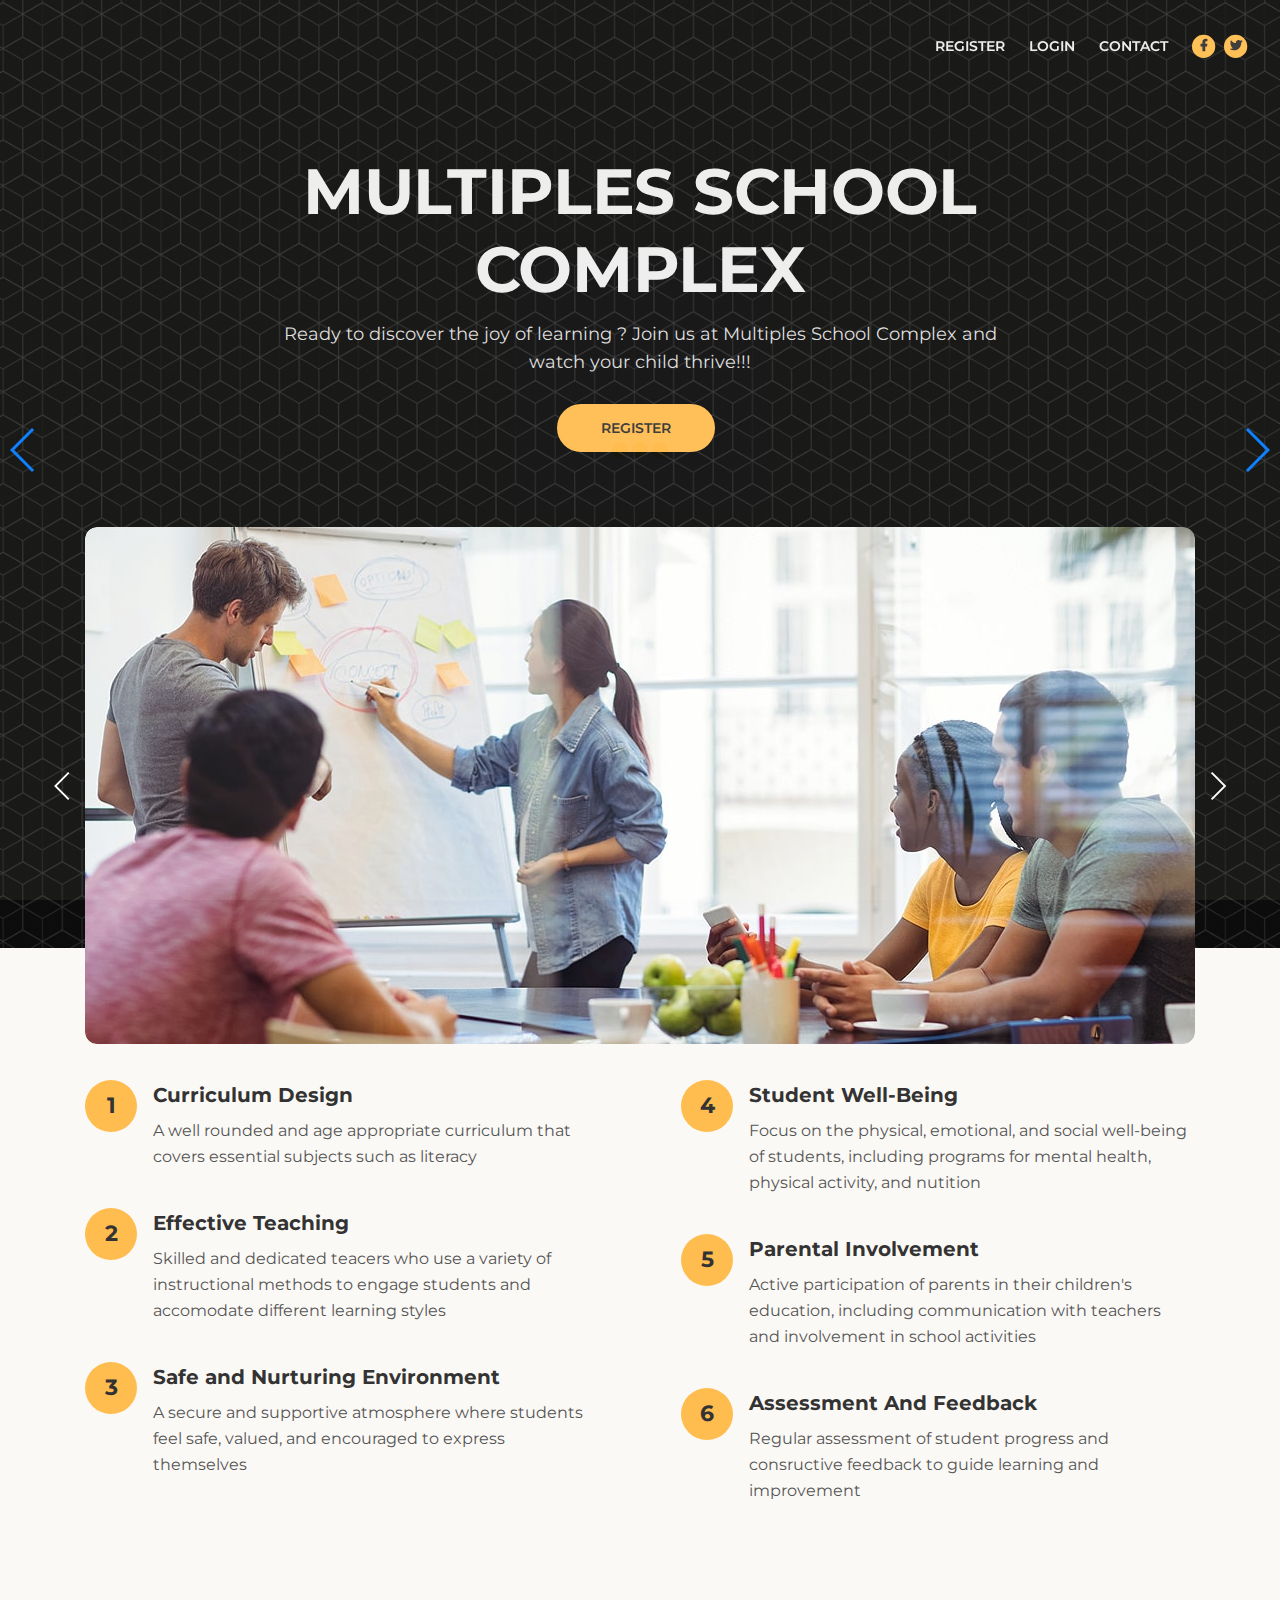
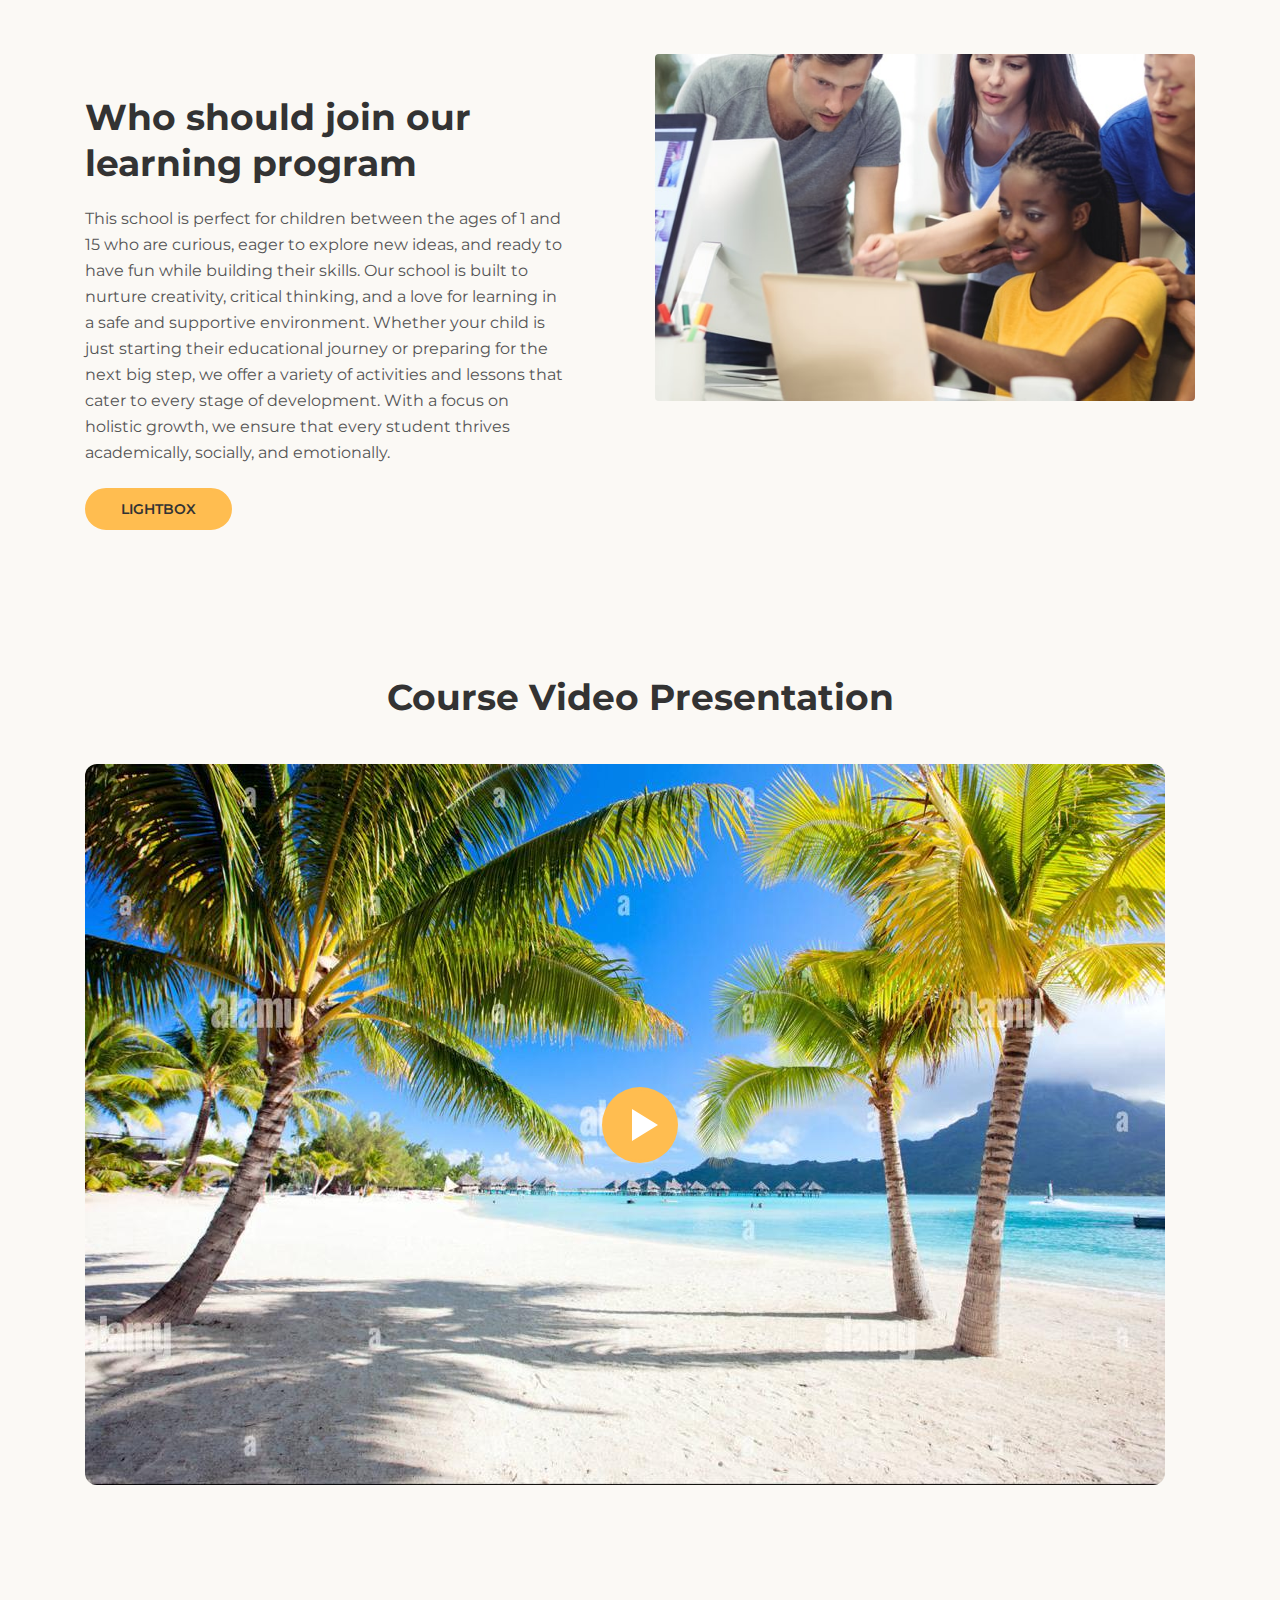
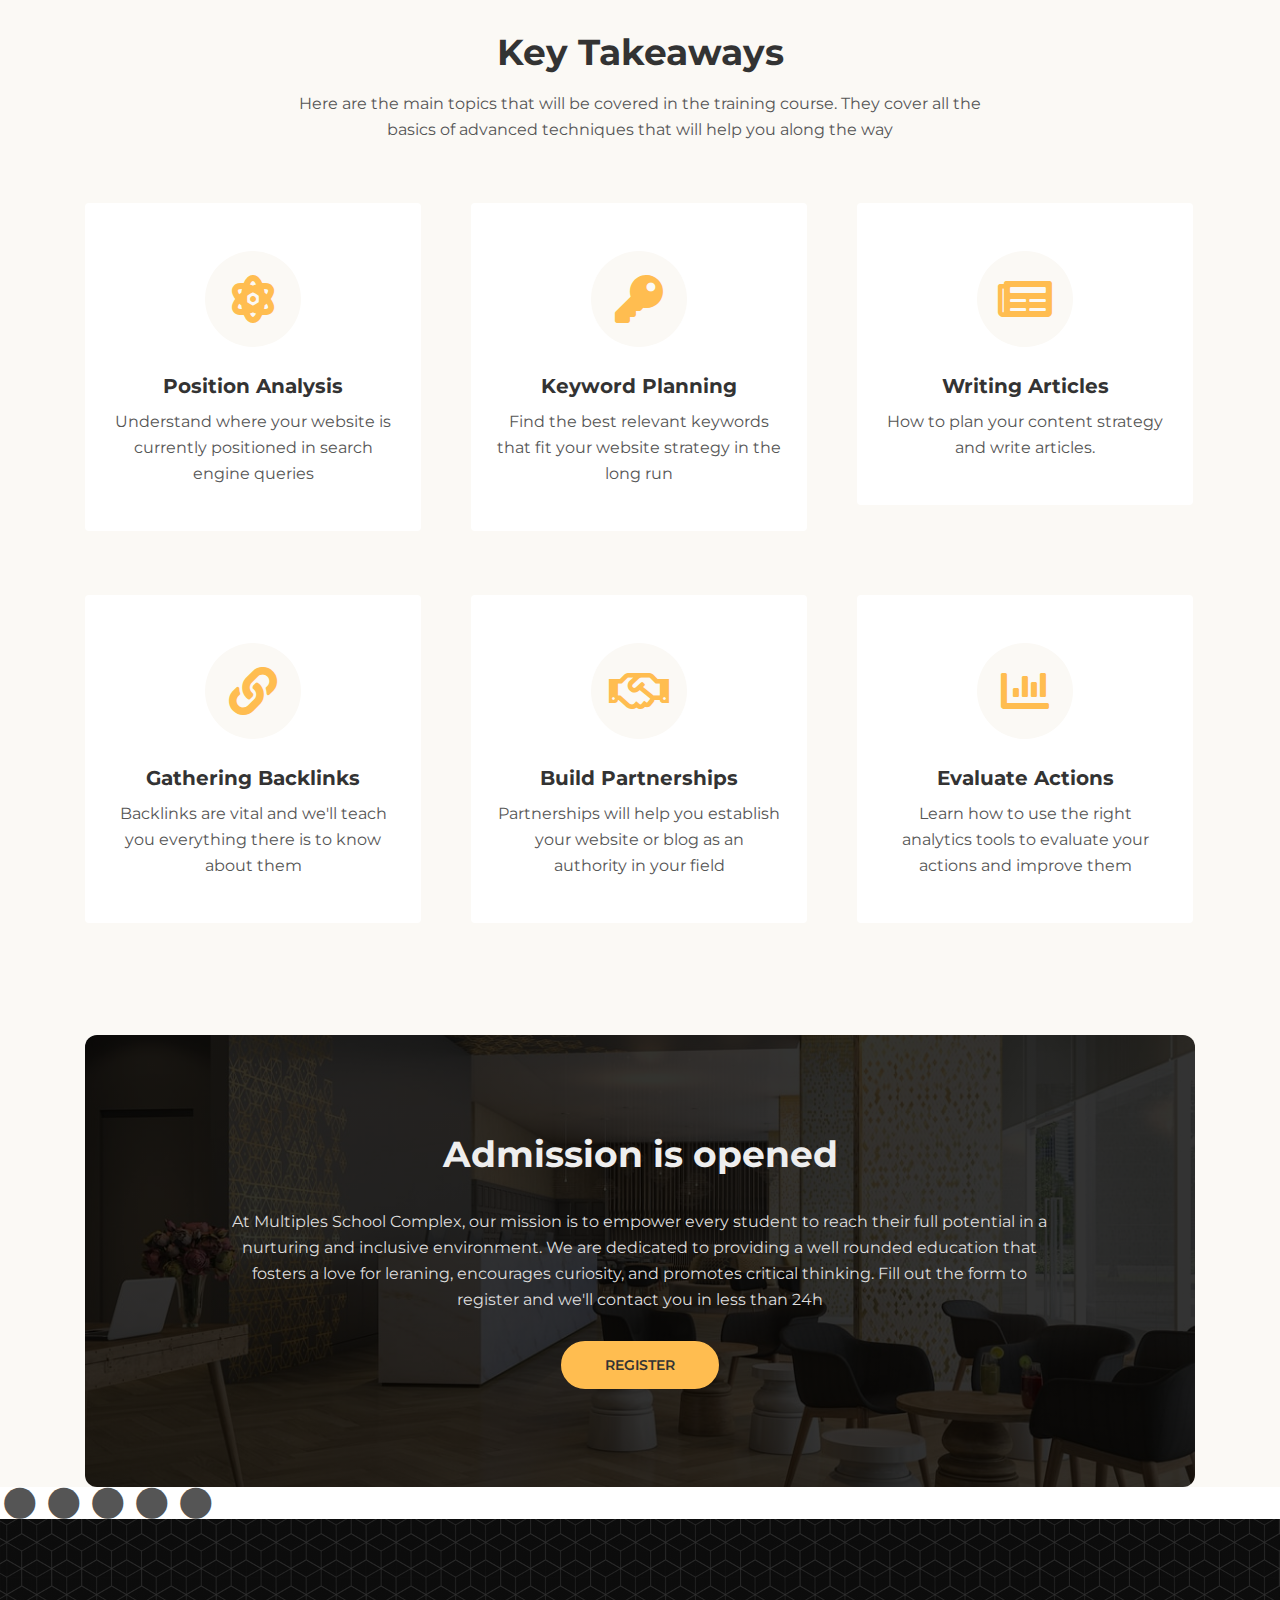
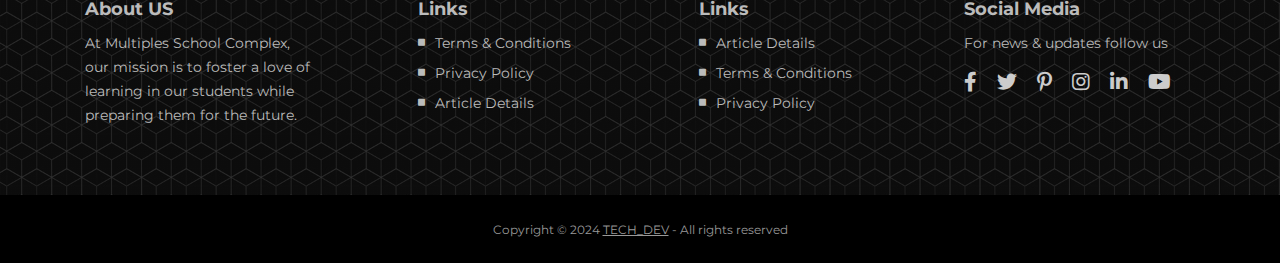
<file: index.html>
<!DOCTYPE html>
<html lang="en">
<head>
    <meta charset="utf-8">
    <meta name="viewport" content="width=device-width, initial-scale=1, shrink-to-fit=no">
    
    <!-- SEO Meta Tags -->
    <meta name="description" content="Landing page template built with HTML and Bootstrap 4 for presenting training courses, classes, workshops and for convincing visitors to register using the form.">
    <meta name="author" content="Inovatik">

    <!-- OG Meta Tags to improve the way the post looks when you share the page on LinkedIn, Facebook, Google+ -->
	<meta property="og:site_name" content="" /> <!-- website name -->
	<meta property="og:site" content="" /> <!-- website link -->
	<meta property="og:title" content=""/> <!-- title shown in the actual shared post -->
	<meta property="og:description" content="" /> <!-- description shown in the actual shared post -->
	<meta property="og:image" content="" /> <!-- image link, make sure it's jpg -->
	<meta property="og:url" content="" /> <!-- where do you want your post to link to -->
	<meta property="og:type" content="article" />

    <!-- Website Title -->
    <title>MULTIPLES - School Complex Landing Page Template.</title>
    
    <!-- Styles -->
    <link href="https://fonts.googleapis.com/css?family=Montserrat:400,400i,600,700,700i&display=swap" rel="stylesheet">
    <link href="css/bootstrap.css" rel="stylesheet">
    <link href="css/fontawesome-all.css" rel="stylesheet">
    <link href="css/swiper.css" rel="stylesheet">
	<link href="css/magnific-popup.css" rel="stylesheet">
	<link href="css/styles.css" rel="stylesheet">
	
	<!-- Favicon  -->
    <link rel="icon" href="images/down-arrow.png">
</head>
<body data-spy="scroll" data-target=".fixed-top">
    
    <!-- Preloader -->
	<div class="spinner-wrapper">
        <div class="spinner">
            <div class="bounce1"></div>
            <div class="bounce2"></div>
            <div class="bounce3"></div>
        </div>
    </div>
    <!-- end of preloader -->
    

    <!-- Navigation -->
    <nav class="navbar navbar-expand-lg navbar-dark navbar-custom fixed-top">

        <!-- Text Logo - Use this if you don't have a graphic logo -->
        <!-- <a class="navbar-brand logo-text page-scroll" href="index.html">Corso</a> -->

        <!-- Image Logo 
        <a class="navbar-brand logo-image" href="index.html"><img src="images/logo.svg" alt="alternative"></a> 
        -->
        <!-- Mobile Menu Toggle Button -->
        <button class="navbar-toggler" type="button" data-toggle="collapse" data-target="#navbarsExampleDefault" aria-controls="navbarsExampleDefault" aria-expanded="false" aria-label="Toggle navigation">
            <span class="navbar-toggler-awesome fas fa-bars"></span>
            <span class="navbar-toggler-awesome fas fa-times"></span>
        </button>
        <!-- end of mobile menu toggle button -->

        <div class="collapse navbar-collapse" id="navbarsExampleDefault">
            <ul class="navbar-nav ml-auto">
                <li class="nav-item">
                    <a class="nav-link page-scroll" href="registrations.html">REGISTER <span class="sr-only">(current)</span></a>
                </li>
                <li class="nav-item">
                    <a class="nav-link page-scroll" href="Login.html">LOGIN</a>
                </li>

                <li class="nav-item">
                    <a class="nav-link page-scroll" href="index.html">CONTACT</a>
                </li>
            </ul>
            <span class="nav-item social-icons">
                <span class="fa-stack">
                    <a href="#your-link">
                        <i class="fas fa-circle fa-stack-2x"></i>
                        <i class="fab fa-facebook-f fa-stack-1x"></i>
                    </a>
                </span>
                <span class="fa-stack">
                    <a href="#your-link">
                        <i class="fas fa-circle fa-stack-2x"></i>
                        <i class="fab fa-twitter fa-stack-1x"></i>
                    </a>
                </span>
            </span>
        </div>
    </nav> <!-- end of navbar -->
    <!-- end of navigation -->


    <!-- Header -->
    <header id="header" class="header">
        <div class="container">
            <div class="row">
                <div class="col-lg-12">
                    <div class="text-container">
                        <div class="countdown">
                            <span id=""></span>
                        </div>
                        <h1> MULTIPLES SCHOOL COMPLEX</h1>
                        <p class="p-large">Ready to discover the joy of learning ? Join us at Multiples School Complex and watch your child thrive!!! </p>
                        <a class="btn-solid-lg page-scroll" href="regists.html">REGISTER</a>
                    </div> <!-- end of text-container -->
                </div> <!-- end of col -->
            </div> <!-- end of row -->
        </div> <!-- end of container -->
        
        <!-- Image Slider -->
        <div class="outer-container">
            <div class="slider-container">
                <div class="swiper-container image-slider-1">
                    <div class="swiper-wrapper">
                        
                        <!-- Slide -->
                        <div class="swiper-slide" >
                            <img class="img-fluid" src="images/details-slide-1.jpg" alt="alternative">
                        </div>
                        <!-- end of slide -->

                        <!-- Slide -->
                        <div class="swiper-slide">
                            <img class="img-fluid" src="images/details-slide-2.jpg" alt="alternative">
                        </div>
                        <!-- end of slide -->

                        <!-- Slide -->
                        <div class="swiper-slide">
                            <img class="img-fluid" src="images/details-slide-3.jpg" alt="alternative">
                        </div>
                        <!-- end of slide -->

                    </div> <!-- end of swiper-wrapper -->
                    
                    <!-- Add Arrows -->
                    <div class="swiper-button-next"></div>
                    <div class="swiper-button-prev"></div>
                    <!-- end of add arrows -->
                    
                </div> <!-- end of swiper-container -->
            </div> <!-- end of slider-container -->
        </div> <!-- end of outer-container -->
        <!-- end of image slider -->

    </header> <!-- end of header -->
    <!-- end of header -->



    <!-- Image Slider -->
    <div class="outer-container">
        <div class="slider-container">
            <div class="swiper-container image-slider-1">
                <div class="swiper-wrapper">
                    
                    <!-- Slide -->
                    <div class="swiper-slide" >
                        </div>
                    <!-- end of slide -->


                    <!-- Image Slider -->
                    <div class="slider-container">
                        <div class="swiper-container image-slider-2">
                            <div class="swiper-wrapper">
                                <div class="swiper-slide">
                                         </div>
                            </div> <!-- end of swiper-wrapper -->
                        </div> <!-- end of swiper container -->
                    </div> <!-- end of slider-container -->
                    <!-- end of image slider -->

    
                </div> <!-- end of col -->
            </div> <!-- end of row -->
        </div> <!-- end of container -->
    </div> <!-- end of basic-1 -->
    <!-- end of instructor -->
<table><!-- Image Slider -->
    <div class="slider-container">
        <div class="swiper-container image-slider-2">
            <div class="swiper-wrapper">
                <div class="swiper-slide">
                         </div>
            </div> <!-- end of swiper-wrapper -->
        </div> <!-- end of swiper container -->
    </div> <!-- end of slider-container -->
    <!-- end of image slider --></table>

    <!-- Description -->
    <div id="description" class="basic-2">
        <div class="container">
            <div class="row">
                <div class="col-lg-12">
                    <h2></h2>
                </div> <!-- end of col -->
            </div> <!-- end of row -->
            <div class="row">
                <div class="col-lg-6">
                    <ul class="list-unstyled li-space-lg first">
                        <li class="media">
                            <i class="bullet">1</i>
                            <div class="media-body">
                                <h4>Curriculum Design</h4>
                                <p>A well rounded and age appropriate curriculum that covers essential subjects such as literacy</p>
                            </div>
                        </li>
                        <li class="media">
                            <i class="bullet">2</i>
                            <div class="media-body">
                                <h4>Effective Teaching</h4>
                                <p>Skilled and dedicated teacers who use a variety of instructional methods to engage students and accomodate different learning styles</p>
                            </div>
                        </li>
                        <li class="media">
                            <i class="bullet">3</i>
                            <div class="media-body">
                                <h4>Safe and Nurturing Environment  </h4>
                                <p>A secure and supportive atmosphere where students feel safe, valued, and encouraged to express themselves</p>
                            </div>
                        </li>
                    </ul>
                </div> <!-- end of col -->
                <div class="col-lg-6">
                    <ul class="list-unstyled li-space-lg second">
                        <li class="media">
                            <i class="bullet">4</i>
                            <div class="media-body">
                                <h4>Student Well-Being</h4>
                                <p>Focus on the physical, emotional, and social well-being of students, including programs for mental health, physical activity, and nutition</p>
                            </div>
                        </li>
                        <li class="media">
                            <i class="bullet">5</i>
                            <div class="media-body">
                                <h4>Parental Involvement</h4>
                                <p>Active participation of parents in their children's education, including communication with teachers and involvement in school activities</p>
                            </div>
                        </li>
                        <li class="media">
                            <i class="bullet">6</i>
                            <div class="media-body">
                                <h4>Assessment And Feedback </h4>
                                <p>Regular assessment of student progress and consructive feedback to guide learning and improvement</p>
                            </div>
                        </li>
                    </ul>
                </div> <!-- end of col -->
            </div> <!-- end of row -->
        </div> <!-- end of container -->
    </div> <!-- end of basic-2 -->
    <!-- end of description -->


    <!-- Students -->
    <div class="basic-3">
        <div class="container">
            <div class="row">
                <div class="col-lg-6">
                    <div class="text-container">
                        <h2>Who should join our learning program</h2>
                        <p>This school is perfect for children between the ages of 1 and 15 who are curious, eager to explore new ideas, and ready to have fun while building their skills. Our school is built to nurture creativity, critical thinking, and a love for learning in a safe and supportive environment. Whether your child is just starting their educational journey or preparing for the next big step, we offer a variety of activities and lessons that cater to every stage of development. With a focus on holistic growth, we ensure that every student thrives academically, socially, and emotionally.</p>
                        <a class="btn-solid-reg popup-with-move-anim" href="#details-lightbox">LIGHTBOX</a>
                    </div> <!-- end of text-container -->
                </div> <!-- end of col -->
                <div class="col-lg-6">
                    <img class="img-fluid" src="images/students.jpg" alt="alternative">
                </div> <!-- end of col -->
            </div> <!-- end of row -->
        </div> <!-- end of container -->
    </div> <!-- end of basic-3 -->
    <!-- end of students -->


    <!-- Details Lightbox -->
	<div id="details-lightbox" class="lightbox-basic zoom-anim-dialog mfp-hide">
        <div class="container">
            <div class="row">
                <button title="Close (Esc)" type="button" class="mfp-close x-button">×</button>
                <div class="col-lg-8">
                    <div class="image-container">
                        <img class="img-fluid" src="images/details-lightbox.jpg" alt="alternative">
                    </div> <!-- end of image-container -->
                </div> <!-- end of col -->
                <div class="col-lg-4">
                    <h3>Training Course</h3>
                    <hr>
                    <h5>For everybody</h5>
                    <p>The training course is dedicates to anyone passionate about the web and in need of improving their current online presence.</p>
                    <ul class="list-unstyled li-space-lg">
                        <li class="media">
                            <i class="fas fa-square"></i><div class="media-body">Link building framework</div>
                        </li>
                        <li class="media">
                            <i class="fas fa-square"></i><div class="media-body">Know your current position</div>
                        </li>
                        <li class="media">
                            <i class="fas fa-square"></i><div class="media-body">Partnering with blogs</div>
                        </li>
                        <li class="media">
                            <i class="fas fa-square"></i><div class="media-body">Naming your images</div>
                        </li>
                        <li class="media">
                            <i class="fas fa-square"></i><div class="media-body">Creating good sitemaps</div>
                        </li>
                        <li class="media">
                            <i class="fas fa-square"></i><div class="media-body">Writing for humans</div>
                        </li>
                    </ul>
                    <a class="btn-solid-reg mfp-close page-scroll" href="registrationform-process.html">SIGN UP</a> <a class="btn-outline-reg mfp-close as-button" href="#screenshots">BACK</a>
                </div> <!-- end of col -->
            </div> <!-- end of row -->
        </div> <!-- end of container -->
    </div> <!-- end of lightbox-basic -->
    <!-- end of details lightbox -->


    <!-- Video -->
    <div class="basic-4">
        <div class="container">
            <div class="row">
                <div class="col-lg-12">
                    <h2>Course Video Presentation</h2>

                    <!-- Video Preview -->
                    <div class="image-container">
                        <div class="video-wrapper">
                            <a class="popup-youtube" href="https://www.youtube.com/watch?v=fLCjQJCekTs" data-effect="fadeIn">
                                <img class="img-fluid" src="images/video.jpg" alt="alternative">
                                <span class="video-play-button">
                                    <span></span>
                                </span>
                            </a>
                        </div> <!-- end of video-wrapper -->
                    </div> <!-- end of image-container -->
                    <!-- end of video preview -->

                </div> <!-- end of col -->
            </div> <!-- end of row -->
        </div> <!-- end of container -->
    </div> <!-- end of basic-4 -->
    <!-- end of video -->


    <!-- Takeaways -->
    <div class="cards">
        <div class="container">
            <div class="row">
                <div class="col-lg-12">
                    <h2>Key Takeaways</h2>
                    <p class="p-heading">Here are the main topics that will be covered in the training course. They cover all the basics of advanced techniques that will help you along the way</p>
                </div> <!-- end of col -->
            </div> <!-- end of row -->
            <div class="row">
                <div class="col-lg-12">

                    <!-- Card -->
                    <div class="card">
                        <div class="card-image">
                            <i class="fas fa-atom"></i>
                        </div>
                        <div class="card-body">
                            <h4 class="card-title">Position Analysis</h4>
                            <p>Understand where your website is currently positioned in search engine queries</p>
                        </div>
                    </div>
                    <!-- end of card -->

                    <!-- Card -->
                    <div class="card">
                        <div class="card-image">
                            <i class="fas fa-key"></i>
                        </div>
                        <div class="card-body">
                            <h4 class="card-title">Keyword Planning</h4>
                            <p>Find the best relevant keywords that fit your website strategy in the long run</p>
                        </div>
                    </div>
                    <!-- end of card -->


                    <!-- Card -->
                    <div class="card">
                        <div class="card-image">
                            <i class="fas fa-newspaper"></i>
                        </div>
                        <div class="card-body">
                            <h4 class="card-title">Writing Articles</h4>
                            <p>How to plan your content strategy and write articles.</p>
                        </div>
                    </div>
                    <!-- end of card -->

                    <!-- Card -->
                    <div class="card">
                        <div class="card-image">
                            <i class="fas fa-link"></i>
                        </div>
                        <div class="card-body">
                            <h4 class="card-title">Gathering Backlinks</h4>
                            <p>Backlinks are vital  and we'll teach you everything there is to know about them</p>
                        </div>
                    </div>
                    <!-- end of card -->

                    <!-- Card -->
                    <div class="card">
                        <div class="card-image">
                            <i class="far fa-handshake"></i>
                        </div>
                        <div class="card-body">
                            <h4 class="card-title">Build Partnerships</h4>
                            <p>Partnerships will help you establish your website or blog as an authority in your field</p>
                        </div>
                    </div>
                    <!-- end of card -->


                    <!-- Card -->
                    <div class="card">
                        <div class="card-image">
                            <i class="fas fa-chart-bar"></i>
                        </div>
                        <div class="card-body">
                            <h4 class="card-title">Evaluate Actions</h4>
                            <p>Learn how to use the right analytics tools to evaluate your  actions and improve them</p>
                        </div>
                    </div>
                    <!-- end of card -->
                    
                </div> <!-- end of col -->
            </div> <!-- end of row -->
        </div> <!-- end of container -->
    </div> <!-- end of cards -->
    <!-- end of takeaways -->


                            
                            <!-- Add Arrows -->
                            <div class="swiper-button-next"></div>
                            <div class="swiper-button-prev"></div>
                            <!-- end of add arrows -->

                        </div> <!-- end of swiper-container -->
                    </div> <!-- end of slider-container -->
                    <!-- end of text slider -->

                </div> <!-- end of col -->
            </div> <!-- end of row -->
        </div> <!-- end of container -->
    </div> <!-- end of slider-2 -->
    <!-- end of testimonials -->


    <!-- Date -->
    <div id="date" class="basic-5">
        <div class="container">
            <div class="row">
                <div class="col-lg-12">
                    <div class="text-container">
                        <h2>Admission is opened</h2>
                        <p>At Multiples School Complex, our mission is to empower every student to reach their full potential in a nurturing and inclusive environment. We are dedicated to providing a well rounded education that fosters a love for leraning, encourages curiosity, and promotes critical thinking.
                             Fill out the form to register and we'll contact you in less than 24h</p>
                        <a class="btn-solid-lg page-scroll" href="registrationform-process.html">REGISTER</a>
                    </div> <!-- end of text-container -->
                </div> <!-- end of col -->
            </div> <!-- end of row -->
        </div> <!-- end of container -->
    </div> <!-- end of basic-5 -->
    <!-- end of date -->


    
                    <!-- Social Links -->
                    <div class="icon-container">
                        <span class="fa-stack">
                            <a href="#your-link">
                                <i class="fas fa-circle fa-stack-2x"></i>
                                <i class="fab fa-facebook-f fa-stack-1x"></i>
                            </a>
                        </span>
                        <span class="fa-stack">
                            <a href="#your-link">
                                <i class="fas fa-circle fa-stack-2x"></i>
                                <i class="fab fa-twitter fa-stack-1x"></i>
                            </a>
                        </span>
                        <span class="fa-stack">
                            <a href="#your-link">
                                <i class="fas fa-circle fa-stack-2x"></i>
                                <i class="fab fa-pinterest-p fa-stack-1x"></i>
                            </a>
                        </span>
                        <span class="fa-stack">
                            <a href="#your-link">
                                <i class="fas fa-circle fa-stack-2x"></i>
                                <i class="fab fa-instagram fa-stack-1x"></i>
                            </a>
                        </span>
                        <span class="fa-stack">
                            <a href="#your-link">
                                <i class="fas fa-circle fa-stack-2x"></i>
                                <i class="fab fa-linkedin-in fa-stack-1x"></i>
                            </a>
                        </span>
                    </div> <!-- end of icon-container -->
                    <!-- end of social icons -->

                </div> <!-- end of col -->
            </div> <!-- end of row -->
        </div> <!-- end of container -->
    </div> <!-- end of form-2 -->
    <!-- end of newsletter -->


   
                </div> <!-- end of col -->
            </div> <!-- end of row -->
        </div> <!-- end of container -->
    </div> <!-- end of form-3 -->
    <!-- end of contact -->


    <!-- Footer -->
    <div class="footer">
        <div class="container">
            <div class="row">
                <div class="col-md-3">
                    <div class="footer-col first">
                        <h5>About US</h5>
                        <p class="p-small">At Multiples School Complex, our mission is to foster a love of learning in our students while preparing them for the future. </p>
                    </div>
                </div> <!-- end of col -->
                <div class="col-md-3">
                    <div class="footer-col second">
                        <h5>Links</h5>
                        <ul class="list-unstyled li-space-lg p-small">
                            <li class="media">
                                <i class="fas fa-square"></i>
                                <div class="media-body"><a href="terms-conditions.html">Terms & Conditions</a></div>
                            </li>
                            <li class="media">
                                <i class="fas fa-square"></i>
                                <div class="media-body"><a href="privacy-policy.html">Privacy Policy</a></div>
                            </li>
                            <li class="media">
                                <i class="fas fa-square"></i>
                                <div class="media-body"><a href="article-details.html">Article Details</a></div>
                            </li>
                        </ul>
                    </div>
                </div> <!-- end of col -->
                <div class="col-md-3">
                    <div class="footer-col third">
                        <h5>Links</h5>
                        <ul class="list-unstyled li-space-lg p-small">
                            <li class="media">
                                <i class="fas fa-square"></i>
                                <div class="media-body"><a href="article-details.html">Article Details</a></div>
                            </li>
                            <li class="media">
                                <i class="fas fa-square"></i>
                                <div class="media-body"><a href="terms-conditions.html">Terms & Conditions</a></div>
                            </li>
                            <li class="media">
                                <i class="fas fa-square"></i>
                                <div class="media-body"><a href="privacy-policy.html">Privacy Policy</a></div>
                            </li>
                        </ul>
                    </div>
                </div> <!-- end of col -->
                <div class="col-md-3">
                    <div class="footer-col fourth">
                        <h5>Social Media</h5>
                        <p class="p-small">For news & updates follow us</p>
                        <a href="#your-link">
                            <i class="fab fa-facebook-f"></i>
                        </a>
                        <a href="#your-link">
                            <i class="fab fa-twitter"></i>
                        </a>
                        <a href="#your-link">
                            <i class="fab fa-pinterest-p"></i>
                        </a>
                        <a href="#your-link">
                            <i class="fab fa-instagram"></i>
                        </a>
                        <a href="#your-link">
                            <i class="fab fa-linkedin-in"></i>
                        </a>
                        <a href="#your-link">
                            <i class="fab fa-youtube"></i>
                        </a>
                    </div> 
                </div> <!-- end of col -->
            </div> <!-- end of row -->
        </div> <!-- end of container -->
    </div> <!-- end of footer -->  
    <!-- end of footer -->


    <!-- Copyright -->
    <div class="copyright">
        <div class="container">
            <div class="row">
                <div class="col-lg-12">
                    <p class="p-small">Copyright © 2024 <a href="https://inovatik.com"> TECH_DEV</a> - All rights reserved</p>
                </div> <!-- end of col -->
            </div> <!-- enf of row -->
        </div> <!-- end of container -->
    </div> <!-- end of copyright --> 
    <!-- end of copyright -->
    
    	
    <!-- Scripts -->
    <script src="js/jquery.min.js"></script> <!-- jQuery for Bootstrap's JavaScript plugins -->
    <script src="js/popper.min.js"></script> <!-- Popper tooltip library for Bootstrap -->
    <script src="js/bootstrap.min.js"></script> <!-- Bootstrap framework -->
    <script src="js/jquery.easing.min.js"></script> <!-- jQuery Easing for smooth scrolling between anchors -->
    <script src="js/jquery.countdown.min.js"></script> <!-- The Final Countdown plugin for jQuery -->
    <script src="js/swiper.min.js"></script> <!-- Swiper for image and text sliders -->
    <script src="js/jquery.magnific-popup.js"></script> <!-- Magnific Popup for lightboxes -->
    <script src="js/validator.min.js"></script> <!-- Validator.js - Bootstrap plugin that validates forms -->
    <script src="js/scripts.js"></script> <!-- Custom scripts -->
</body>
</html>
</file>
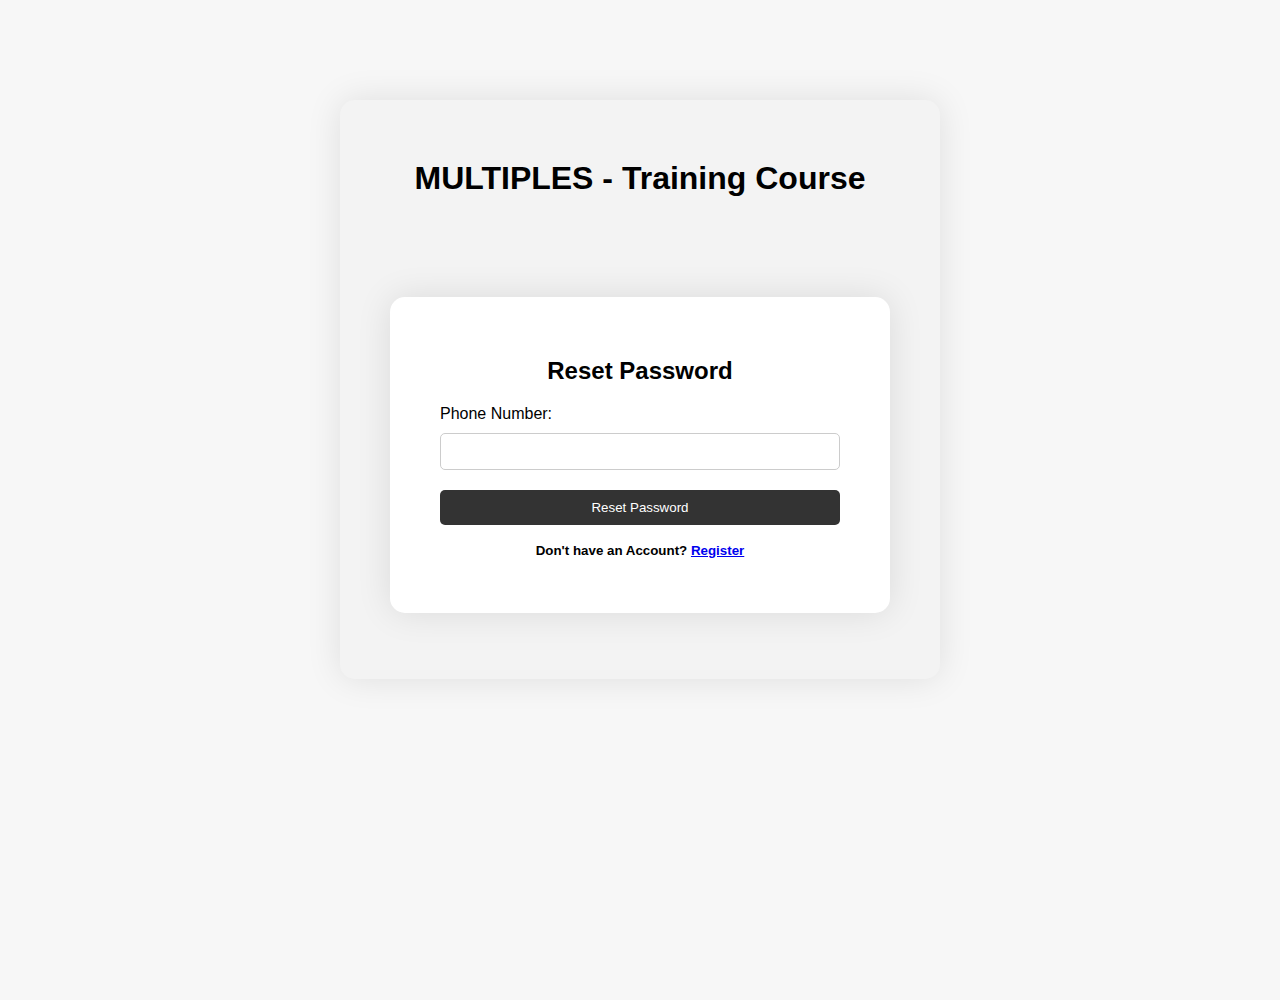
<file: forgetpassword.html>
<!DOCTYPE html>
<!-- saved from url=(0042)file:///C:/xampp/htdocs/primary/login.html -->
<html lang="en"><head><meta http-equiv="Content-Type" content="text/html; charset=UTF-8">
    
    <meta name="viewport" content="width=device-width, initial-scale=1.0">
    <title>Login Form</title>
    <link rel="stylesheet" href="css/forget.css">
</head>
<body>

    <div class="login-container h2" style="background-color: rgb(243, 243, 243);">
        <h1 style="text-align: center;margin-top: 10px;color: rgb(0, 0, 0);">MULTIPLES - Training Course</h1>
    
        <div class="login-container">
    
            <h2 style="align-content: center; text-align: center;">Reset Password</h2>
    

    <form action="forgetpassword.php" method="post">
        <label for="phone_number">Phone Number:</label>
        <input type="phone_number" id="phone_number" name="phone_number" required>
        <input type="submit" value="Reset Password">

        <h4 style="font-size: smaller;">Don't have an Account? <a href="registrations.html">Register</a>
        </h4>
    </form>



</div>
<p id="error-message"></p>


</body>
</html>
</file>
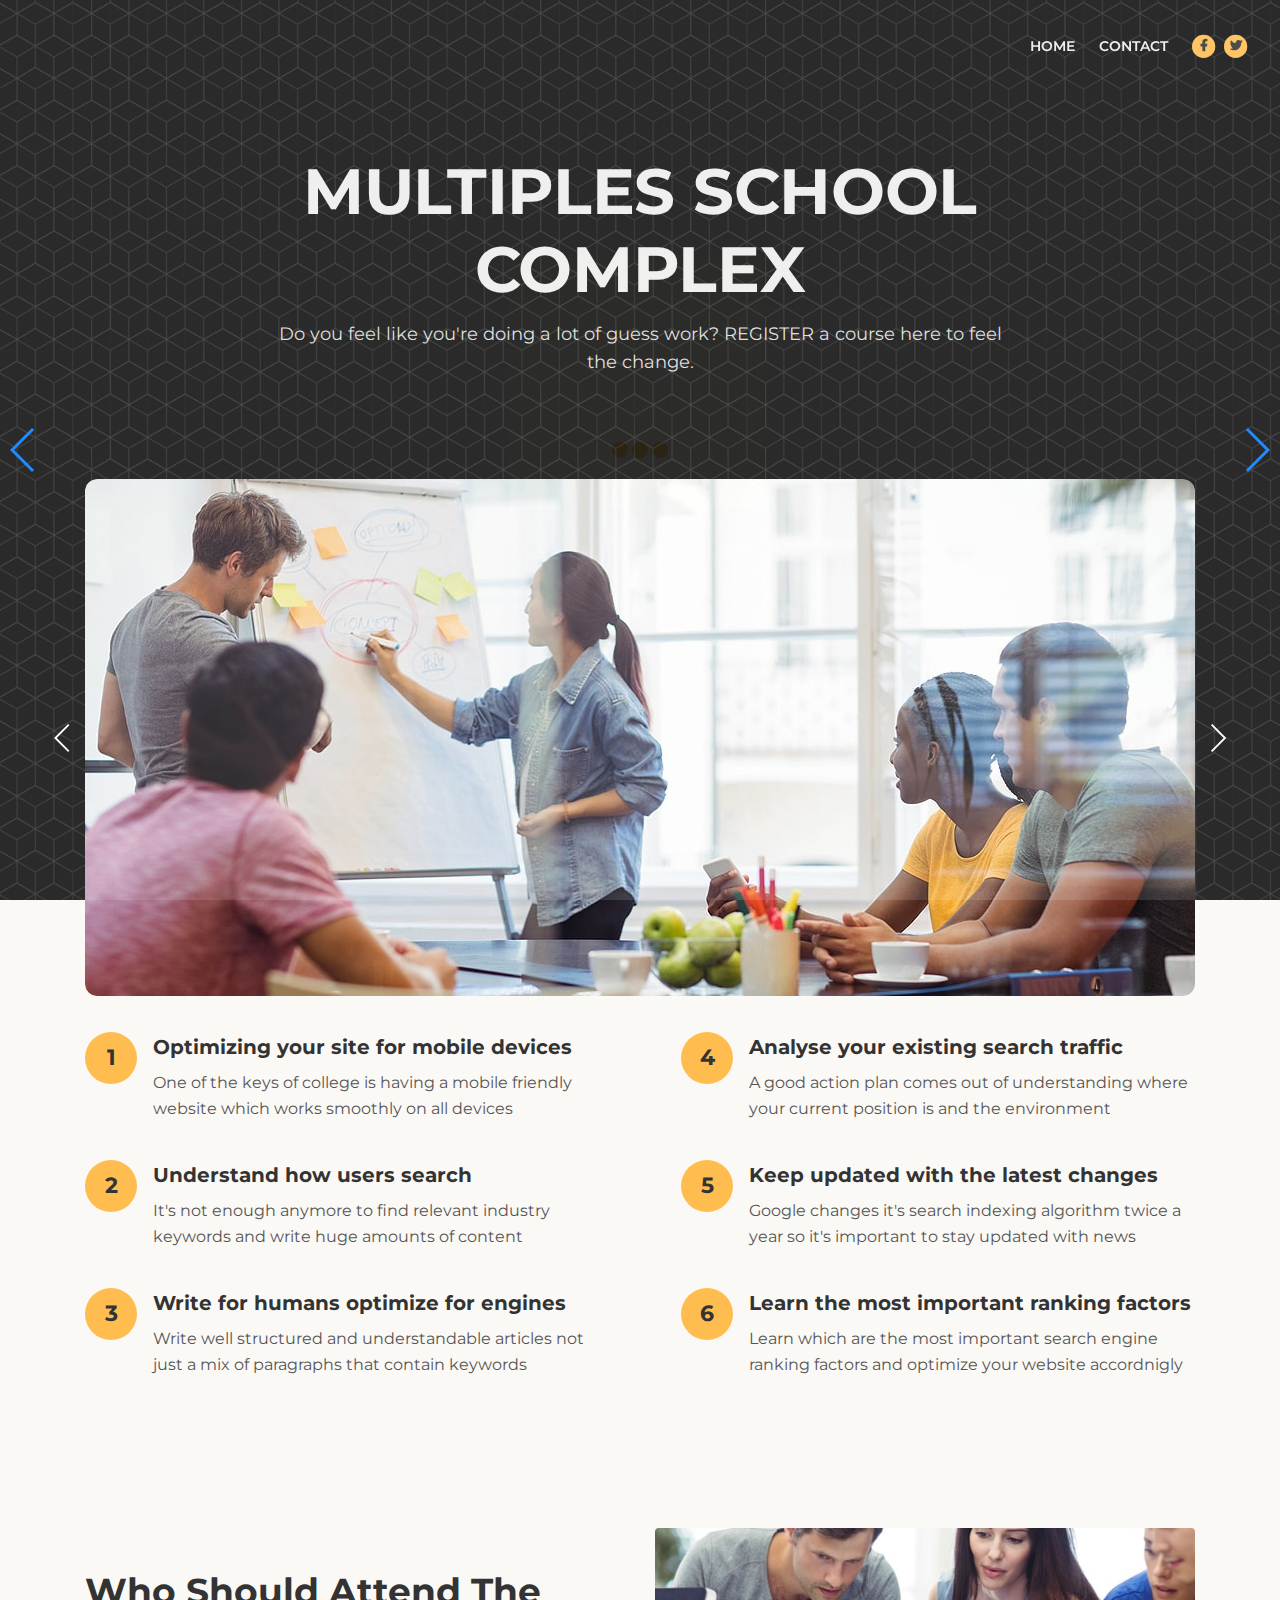
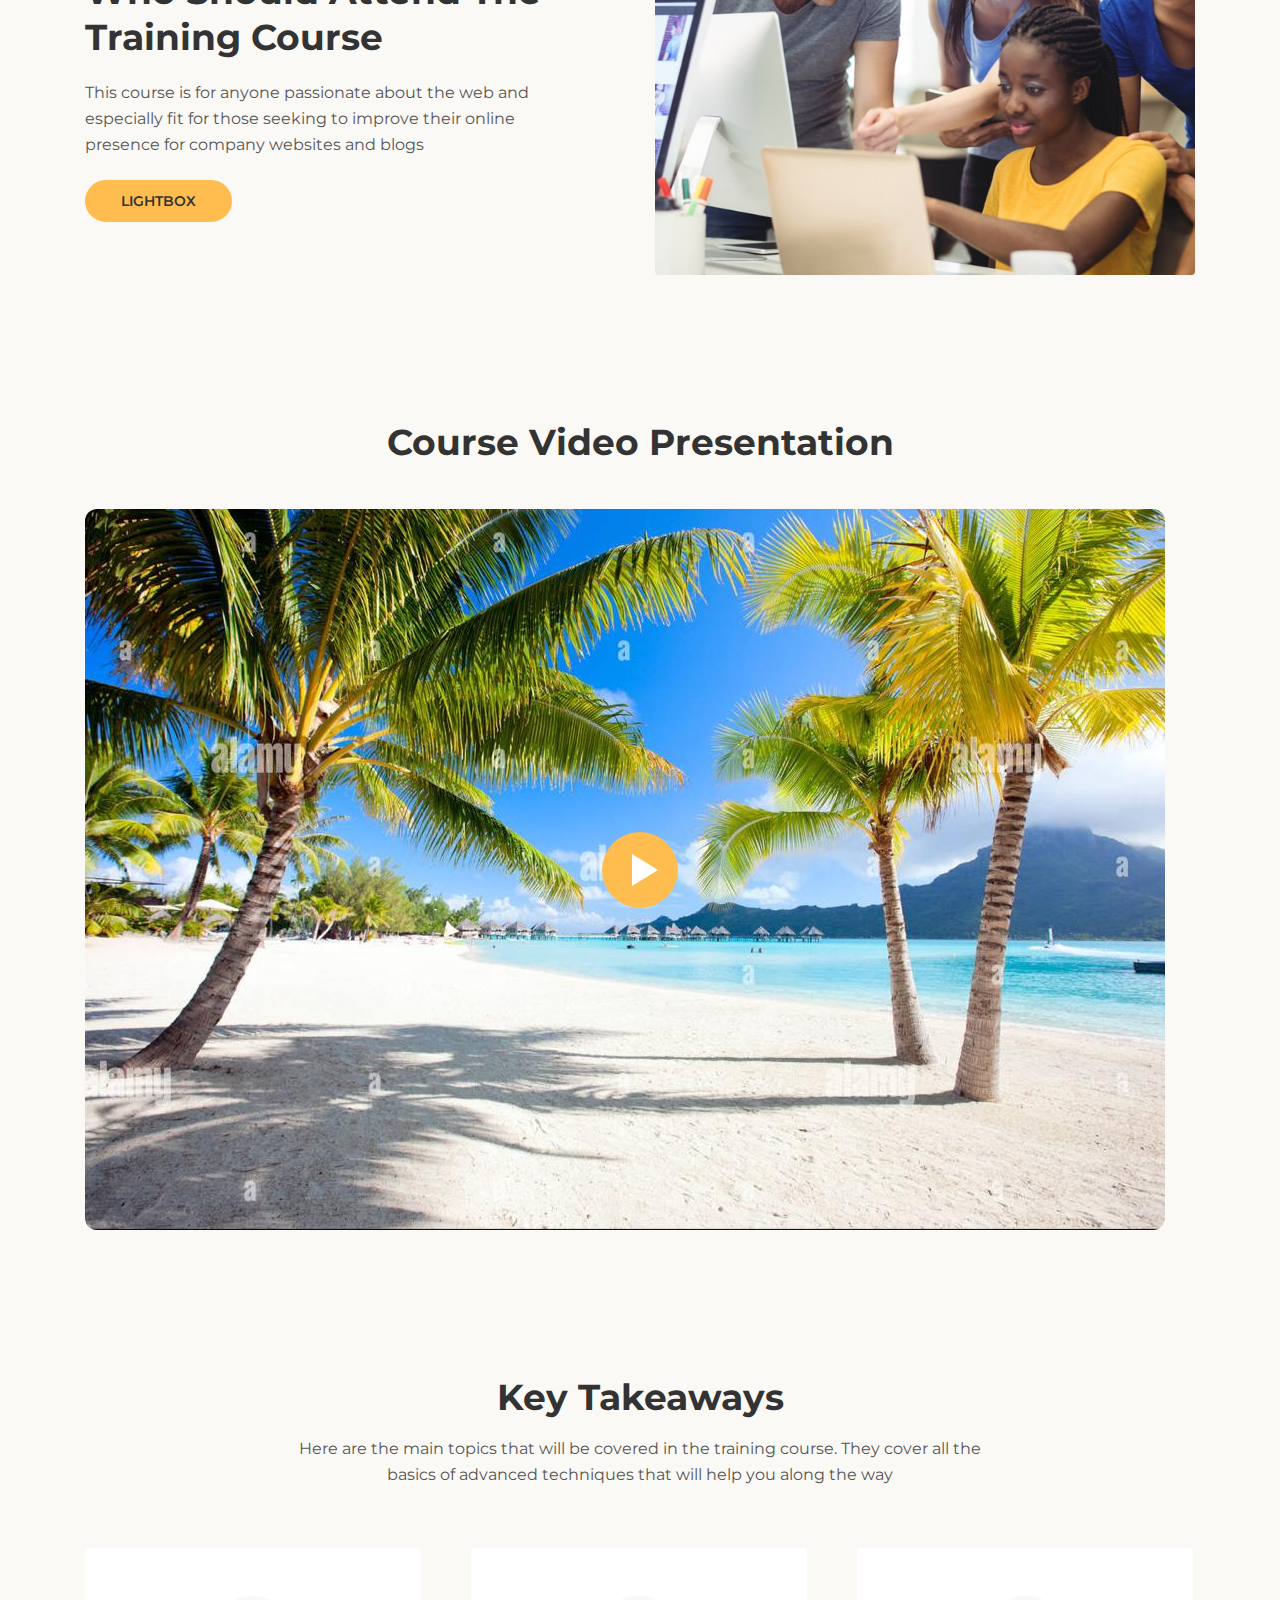
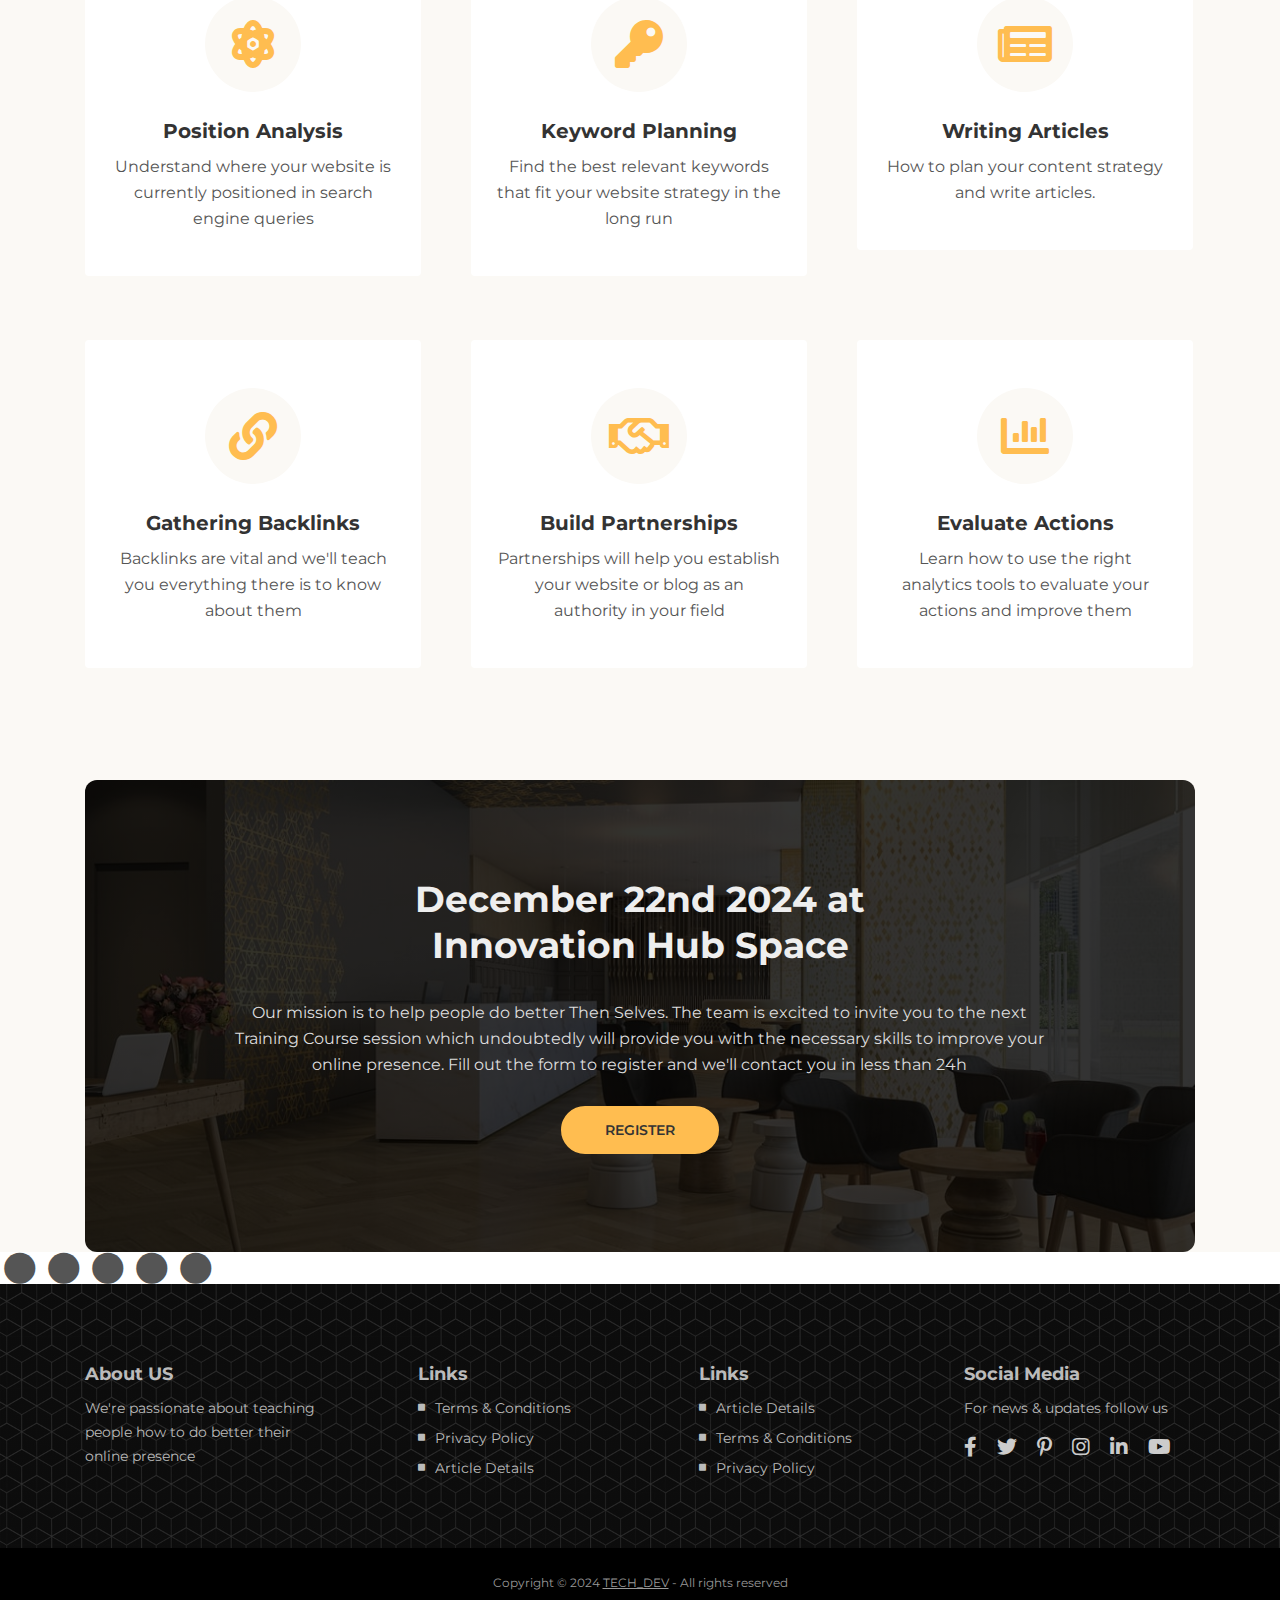
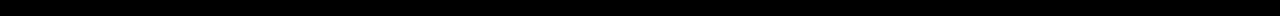
<file: home.html>
<!DOCTYPE html>
<html lang="en">
<head>
    <meta charset="utf-8">
    <meta name="viewport" content="width=device-width, initial-scale=1, shrink-to-fit=no">
    
    <!-- SEO Meta Tags -->
    <meta name="description" content="Landing page template built with HTML and Bootstrap 4 for presenting training courses, classes, workshops and for convincing visitors to register using the form.">
    <meta name="author" content="Inovatik">

    <!-- OG Meta Tags to improve the way the post looks when you share the page on LinkedIn, Facebook, Google+ -->
	<meta property="og:site_name" content="" /> <!-- website name -->
	<meta property="og:site" content="" /> <!-- website link -->
	<meta property="og:title" content=""/> <!-- title shown in the actual shared post -->
	<meta property="og:description" content="" /> <!-- description shown in the actual shared post -->
	<meta property="og:image" content="" /> <!-- image link, make sure it's jpg -->
	<meta property="og:url" content="" /> <!-- where do you want your post to link to -->
	<meta property="og:type" content="article" />

    <!-- Website Title -->
    <title>MULTIPLES - Training Course Landing Page Template</title>
    
    <!-- Styles -->
    <link href="https://fonts.googleapis.com/css?family=Montserrat:400,400i,600,700,700i&display=swap" rel="stylesheet">
    <link href="css/bootstrap.css" rel="stylesheet">
    <link href="css/fontawesome-all.css" rel="stylesheet">
    <link href="css/swiper.css" rel="stylesheet">
	<link href="css/magnific-popup.css" rel="stylesheet">
	<link href="css/styles.css" rel="stylesheet">
	
	<!-- Favicon  -->
    <link rel="icon" href="images/down-arrow.png">
</head>
<body data-spy="scroll" data-target=".fixed-top">
    
    <!-- Preloader -->
	<div class="spinner-wrapper">
        <div class="spinner">
            <div class="bounce1"></div>
            <div class="bounce2"></div>
            <div class="bounce3"></div>
        </div>
    </div>
    <!-- end of preloader -->
    

    <!-- Navigation -->
    <nav class="navbar navbar-expand-lg navbar-dark navbar-custom fixed-top">

        <!-- Text Logo - Use this if you don't have a graphic logo -->
        <!-- <a class="navbar-brand logo-text page-scroll" href="index.html">Corso</a> -->

        <!-- Image Logo 
        <a class="navbar-brand logo-image" href="index.html"><img src="images/logo.svg" alt="alternative"></a> 
        -->
        <!-- Mobile Menu Toggle Button -->
        <button class="navbar-toggler" type="button" data-toggle="collapse" data-target="#navbarsExampleDefault" aria-controls="navbarsExampleDefault" aria-expanded="false" aria-label="Toggle navigation">
            <span class="navbar-toggler-awesome fas fa-bars"></span>
            <span class="navbar-toggler-awesome fas fa-times"></span>
        </button>
        <!-- end of mobile menu toggle button -->

        <div class="collapse navbar-collapse" id="navbarsExampleDefault">
            <ul class="navbar-nav ml-auto">
                <li class="nav-item">
                    <a class="nav-link page-scroll" href="home.html"> HOME<span class="sr-only">(current)</span></a>
                </li>
               

                <li class="nav-item">
                    <a class="nav-link page-scroll" href="home.html">CONTACT</a>
                </li>
            </ul>
            <span class="nav-item social-icons">
                <span class="fa-stack">
                    <a href="#your-link">
                        <i class="fas fa-circle fa-stack-2x"></i>
                        <i class="fab fa-facebook-f fa-stack-1x"></i>
                    </a>
                </span>
                <span class="fa-stack">
                    <a href="#your-link">
                        <i class="fas fa-circle fa-stack-2x"></i>
                        <i class="fab fa-twitter fa-stack-1x"></i>
                    </a>
                </span>
            </span>
        </div>
    </nav> <!-- end of navbar -->
    <!-- end of navigation -->


    <!-- Header -->
    <header id="header" class="header">
        <div class="container">
            <div class="row">
                <div class="col-lg-12">
                    <div class="text-container">
                        <div class="countdown">
                            <span id=""></span>
                        </div>
                        <h1> MULTIPLES SCHOOL COMPLEX</h1>
                        <p class="p-large">Do you feel like you're doing a lot of guess work? REGISTER a course here to feel the change. </p>
                     </div> <!-- end of text-container -->
                </div> <!-- end of col -->
            </div> <!-- end of row -->
        </div> <!-- end of container -->
        
        <!-- Image Slider -->
        <div class="outer-container">
            <div class="slider-container">
                <div class="swiper-container image-slider-1">
                    <div class="swiper-wrapper">
                        
                        <!-- Slide -->
                        <div class="swiper-slide" >
                            <img class="img-fluid" src="images/details-slide-1.jpg" alt="alternative">
                        </div>
                        <!-- end of slide -->

                        <!-- Slide -->
                        <div class="swiper-slide">
                            <img class="img-fluid" src="images/details-slide-2.jpg" alt="alternative">
                        </div>
                        <!-- end of slide -->

                        <!-- Slide -->
                        <div class="swiper-slide">
                            <img class="img-fluid" src="images/details-slide-3.jpg" alt="alternative">
                        </div>
                        <!-- end of slide -->

                    </div> <!-- end of swiper-wrapper -->
                    
                    <!-- Add Arrows -->
                    <div class="swiper-button-next"></div>
                    <div class="swiper-button-prev"></div>
                    <!-- end of add arrows -->
                    
                </div> <!-- end of swiper-container -->
            </div> <!-- end of slider-container -->
        </div> <!-- end of outer-container -->
        <!-- end of image slider -->

    </header> <!-- end of header -->
    <!-- end of header -->



    <!-- Image Slider -->
    <div class="outer-container">
        <div class="slider-container">
            <div class="swiper-container image-slider-1">
                <div class="swiper-wrapper">
                    
                    <!-- Slide -->
                    <div class="swiper-slide" >
                        </div>
                    <!-- end of slide -->


                    <!-- Image Slider -->
                    <div class="slider-container">
                        <div class="swiper-container image-slider-2">
                            <div class="swiper-wrapper">
                                <div class="swiper-slide">
                                         </div>
                            </div> <!-- end of swiper-wrapper -->
                        </div> <!-- end of swiper container -->
                    </div> <!-- end of slider-container -->
                    <!-- end of image slider -->

    
                </div> <!-- end of col -->
            </div> <!-- end of row -->
        </div> <!-- end of container -->
    </div> <!-- end of basic-1 -->
    <!-- end of instructor -->
<table><!-- Image Slider -->
    <div class="slider-container">
        <div class="swiper-container image-slider-2">
            <div class="swiper-wrapper">
                <div class="swiper-slide">
                         </div>
            </div> <!-- end of swiper-wrapper -->
        </div> <!-- end of swiper container -->
    </div> <!-- end of slider-container -->
    <!-- end of image slider --></table>

    <!-- Description -->
    <div id="description" class="basic-2">
        <div class="container">
            <div class="row">
                <div class="col-lg-12">
                    <h2></h2>
                </div> <!-- end of col -->
            </div> <!-- end of row -->
            <div class="row">
                <div class="col-lg-6">
                    <ul class="list-unstyled li-space-lg first">
                        <li class="media">
                            <i class="bullet">1</i>
                            <div class="media-body">
                                <h4>Optimizing your site for mobile devices</h4>
                                <p>One of the keys of college is having a mobile friendly website which works smoothly on all devices</p>
                            </div>
                        </li>
                        <li class="media">
                            <i class="bullet">2</i>
                            <div class="media-body">
                                <h4>Understand how users search</h4>
                                <p>It's not enough anymore to find relevant industry keywords and write huge amounts of content </p>
                            </div>
                        </li>
                        <li class="media">
                            <i class="bullet">3</i>
                            <div class="media-body">
                                <h4>Write for humans optimize for engines</h4>
                                <p>Write well structured and understandable articles not just a mix of paragraphs that contain keywords</p>
                            </div>
                        </li>
                    </ul>
                </div> <!-- end of col -->
                <div class="col-lg-6">
                    <ul class="list-unstyled li-space-lg second">
                        <li class="media">
                            <i class="bullet">4</i>
                            <div class="media-body">
                                <h4>Analyse your existing search traffic</h4>
                                <p>A good action plan comes out of understanding where your current position is and the environment</p>
                            </div>
                        </li>
                        <li class="media">
                            <i class="bullet">5</i>
                            <div class="media-body">
                                <h4>Keep updated with the latest changes</h4>
                                <p>Google changes it's search indexing algorithm twice a year so it's important to stay updated with news</p>
                            </div>
                        </li>
                        <li class="media">
                            <i class="bullet">6</i>
                            <div class="media-body">
                                <h4>Learn the most important ranking factors</h4>
                                <p>Learn which are the most important search engine ranking factors and optimize your website accordnigly</p>
                            </div>
                        </li>
                    </ul>
                </div> <!-- end of col -->
            </div> <!-- end of row -->
        </div> <!-- end of container -->
    </div> <!-- end of basic-2 -->
    <!-- end of description -->


    <!-- Students -->
    <div class="basic-3">
        <div class="container">
            <div class="row">
                <div class="col-lg-6">
                    <div class="text-container">
                        <h2>Who Should Attend The Training Course</h2>
                        <p>This course is for anyone passionate about the web and especially fit for those seeking to improve their online presence for company websites and blogs </p>
                        <a class="btn-solid-reg popup-with-move-anim" href="#details-lightbox">LIGHTBOX</a>
                    </div> <!-- end of text-container -->
                </div> <!-- end of col -->
                <div class="col-lg-6">
                    <img class="img-fluid" src="images/students.jpg" alt="alternative">
                </div> <!-- end of col -->
            </div> <!-- end of row -->
        </div> <!-- end of container -->
    </div> <!-- end of basic-3 -->
    <!-- end of students -->


    <!-- Details Lightbox -->
	<div id="details-lightbox" class="lightbox-basic zoom-anim-dialog mfp-hide">
        <div class="container">
            <div class="row">
                <button title="Close (Esc)" type="button" class="mfp-close x-button">×</button>
                <div class="col-lg-8">
                    <div class="image-container">
                        <img class="img-fluid" src="images/details-lightbox.jpg" alt="alternative">
                    </div> <!-- end of image-container -->
                </div> <!-- end of col -->
                <div class="col-lg-4">
                    <h3>Training Course</h3>
                    <hr>
                    <h5>For everybody</h5>
                    <p>The training course is dedicates to anyone passionate about the web and in need of improving their current online presence.</p>
                    <ul class="list-unstyled li-space-lg">
                        <li class="media">
                            <i class="fas fa-square"></i><div class="media-body">Link building framework</div>
                        </li>
                        <li class="media">
                            <i class="fas fa-square"></i><div class="media-body">Know your current position</div>
                        </li>
                        <li class="media">
                            <i class="fas fa-square"></i><div class="media-body">Partnering with blogs</div>
                        </li>
                        <li class="media">
                            <i class="fas fa-square"></i><div class="media-body">Naming your images</div>
                        </li>
                        <li class="media">
                            <i class="fas fa-square"></i><div class="media-body">Creating good sitemaps</div>
                        </li>
                        <li class="media">
                            <i class="fas fa-square"></i><div class="media-body">Writing for humans</div>
                        </li>
                    </ul>
                    <a class="btn-solid-reg mfp-close page-scroll" href="registrationform-process.html">SIGN UP</a> <a class="btn-outline-reg mfp-close as-button" href="#screenshots">BACK</a>
                </div> <!-- end of col -->
            </div> <!-- end of row -->
        </div> <!-- end of container -->
    </div> <!-- end of lightbox-basic -->
    <!-- end of details lightbox -->


    <!-- Video -->
    <div class="basic-4">
        <div class="container">
            <div class="row">
                <div class="col-lg-12">
                    <h2>Course Video Presentation</h2>

                    <!-- Video Preview -->
                    <div class="image-container">
                        <div class="video-wrapper">
                            <a class="popup-youtube" href="https://www.youtube.com/watch?v=fLCjQJCekTs" data-effect="fadeIn">
                                <img class="img-fluid" src="images/video.jpg" alt="alternative">
                                <span class="video-play-button">
                                    <span></span>
                                </span>
                            </a>
                        </div> <!-- end of video-wrapper -->
                    </div> <!-- end of image-container -->
                    <!-- end of video preview -->

                </div> <!-- end of col -->
            </div> <!-- end of row -->
        </div> <!-- end of container -->
    </div> <!-- end of basic-4 -->
    <!-- end of video -->


    <!-- Takeaways -->
    <div class="cards">
        <div class="container">
            <div class="row">
                <div class="col-lg-12">
                    <h2>Key Takeaways</h2>
                    <p class="p-heading">Here are the main topics that will be covered in the training course. They cover all the basics of advanced techniques that will help you along the way</p>
                </div> <!-- end of col -->
            </div> <!-- end of row -->
            <div class="row">
                <div class="col-lg-12">

                    <!-- Card -->
                    <div class="card">
                        <div class="card-image">
                            <i class="fas fa-atom"></i>
                        </div>
                        <div class="card-body">
                            <h4 class="card-title">Position Analysis</h4>
                            <p>Understand where your website is currently positioned in search engine queries</p>
                        </div>
                    </div>
                    <!-- end of card -->

                    <!-- Card -->
                    <div class="card">
                        <div class="card-image">
                            <i class="fas fa-key"></i>
                        </div>
                        <div class="card-body">
                            <h4 class="card-title">Keyword Planning</h4>
                            <p>Find the best relevant keywords that fit your website strategy in the long run</p>
                        </div>
                    </div>
                    <!-- end of card -->


                    <!-- Card -->
                    <div class="card">
                        <div class="card-image">
                            <i class="fas fa-newspaper"></i>
                        </div>
                        <div class="card-body">
                            <h4 class="card-title">Writing Articles</h4>
                            <p>How to plan your content strategy and write articles.</p>
                        </div>
                    </div>
                    <!-- end of card -->

                    <!-- Card -->
                    <div class="card">
                        <div class="card-image">
                            <i class="fas fa-link"></i>
                        </div>
                        <div class="card-body">
                            <h4 class="card-title">Gathering Backlinks</h4>
                            <p>Backlinks are vital  and we'll teach you everything there is to know about them</p>
                        </div>
                    </div>
                    <!-- end of card -->

                    <!-- Card -->
                    <div class="card">
                        <div class="card-image">
                            <i class="far fa-handshake"></i>
                        </div>
                        <div class="card-body">
                            <h4 class="card-title">Build Partnerships</h4>
                            <p>Partnerships will help you establish your website or blog as an authority in your field</p>
                        </div>
                    </div>
                    <!-- end of card -->


                    <!-- Card -->
                    <div class="card">
                        <div class="card-image">
                            <i class="fas fa-chart-bar"></i>
                        </div>
                        <div class="card-body">
                            <h4 class="card-title">Evaluate Actions</h4>
                            <p>Learn how to use the right analytics tools to evaluate your  actions and improve them</p>
                        </div>
                    </div>
                    <!-- end of card -->
                    
                </div> <!-- end of col -->
            </div> <!-- end of row -->
        </div> <!-- end of container -->
    </div> <!-- end of cards -->
    <!-- end of takeaways -->


                            
                            <!-- Add Arrows -->
                            <div class="swiper-button-next"></div>
                            <div class="swiper-button-prev"></div>
                            <!-- end of add arrows -->

                        </div> <!-- end of swiper-container -->
                    </div> <!-- end of slider-container -->
                    <!-- end of text slider -->

                </div> <!-- end of col -->
            </div> <!-- end of row -->
        </div> <!-- end of container -->
    </div> <!-- end of slider-2 -->
    <!-- end of testimonials -->


    <!-- Date -->
    <div id="date" class="basic-5">
        <div class="container">
            <div class="row">
                <div class="col-lg-12">
                    <div class="text-container">
                        <h2>December 22nd 2024 at Innovation Hub Space</h2>
                        <p>Our mission is to help people do better Then Selves. The team is excited to invite you to the next Training Course session which undoubtedly will provide you with the necessary skills to improve your online presence.
                             Fill out the form to register and we'll contact you in less than 24h</p>
                        <a class="btn-solid-lg page-scroll" href="registrationform-process.html">REGISTER</a>
                    </div> <!-- end of text-container -->
                </div> <!-- end of col -->
            </div> <!-- end of row -->
        </div> <!-- end of container -->
    </div> <!-- end of basic-5 -->
    <!-- end of date -->


    
                    <!-- Social Links -->
                    <div class="icon-container">
                        <span class="fa-stack">
                            <a href="#your-link">
                                <i class="fas fa-circle fa-stack-2x"></i>
                                <i class="fab fa-facebook-f fa-stack-1x"></i>
                            </a>
                        </span>
                        <span class="fa-stack">
                            <a href="#your-link">
                                <i class="fas fa-circle fa-stack-2x"></i>
                                <i class="fab fa-twitter fa-stack-1x"></i>
                            </a>
                        </span>
                        <span class="fa-stack">
                            <a href="#your-link">
                                <i class="fas fa-circle fa-stack-2x"></i>
                                <i class="fab fa-pinterest-p fa-stack-1x"></i>
                            </a>
                        </span>
                        <span class="fa-stack">
                            <a href="#your-link">
                                <i class="fas fa-circle fa-stack-2x"></i>
                                <i class="fab fa-instagram fa-stack-1x"></i>
                            </a>
                        </span>
                        <span class="fa-stack">
                            <a href="#your-link">
                                <i class="fas fa-circle fa-stack-2x"></i>
                                <i class="fab fa-linkedin-in fa-stack-1x"></i>
                            </a>
                        </span>
                    </div> <!-- end of icon-container -->
                    <!-- end of social icons -->

                </div> <!-- end of col -->
            </div> <!-- end of row -->
        </div> <!-- end of container -->
    </div> <!-- end of form-2 -->
    <!-- end of newsletter -->


   
                </div> <!-- end of col -->
            </div> <!-- end of row -->
        </div> <!-- end of container -->
    </div> <!-- end of form-3 -->
    <!-- end of contact -->


    <!-- Footer -->
    <div class="footer">
        <div class="container">
            <div class="row">
                <div class="col-md-3">
                    <div class="footer-col first">
                        <h5>About US</h5>
                        <p class="p-small">We're passionate about teaching people how to do better their online presence</p>
                    </div>
                </div> <!-- end of col -->
                <div class="col-md-3">
                    <div class="footer-col second">
                        <h5>Links</h5>
                        <ul class="list-unstyled li-space-lg p-small">
                            <li class="media">
                                <i class="fas fa-square"></i>
                                <div class="media-body"><a href="terms-conditions.html">Terms & Conditions</a></div>
                            </li>
                            <li class="media">
                                <i class="fas fa-square"></i>
                                <div class="media-body"><a href="privacy-policy.html">Privacy Policy</a></div>
                            </li>
                            <li class="media">
                                <i class="fas fa-square"></i>
                                <div class="media-body"><a href="article-details.html">Article Details</a></div>
                            </li>
                        </ul>
                    </div>
                </div> <!-- end of col -->
                <div class="col-md-3">
                    <div class="footer-col third">
                        <h5>Links</h5>
                        <ul class="list-unstyled li-space-lg p-small">
                            <li class="media">
                                <i class="fas fa-square"></i>
                                <div class="media-body"><a href="article-details.html">Article Details</a></div>
                            </li>
                            <li class="media">
                                <i class="fas fa-square"></i>
                                <div class="media-body"><a href="terms-conditions.html">Terms & Conditions</a></div>
                            </li>
                            <li class="media">
                                <i class="fas fa-square"></i>
                                <div class="media-body"><a href="privacy-policy.html">Privacy Policy</a></div>
                            </li>
                        </ul>
                    </div>
                </div> <!-- end of col -->
                <div class="col-md-3">
                    <div class="footer-col fourth">
                        <h5>Social Media</h5>
                        <p class="p-small">For news & updates follow us</p>
                        <a href="#your-link">
                            <i class="fab fa-facebook-f"></i>
                        </a>
                        <a href="#your-link">
                            <i class="fab fa-twitter"></i>
                        </a>
                        <a href="#your-link">
                            <i class="fab fa-pinterest-p"></i>
                        </a>
                        <a href="#your-link">
                            <i class="fab fa-instagram"></i>
                        </a>
                        <a href="#your-link">
                            <i class="fab fa-linkedin-in"></i>
                        </a>
                        <a href="#your-link">
                            <i class="fab fa-youtube"></i>
                        </a>
                    </div> 
                </div> <!-- end of col -->
            </div> <!-- end of row -->
        </div> <!-- end of container -->
    </div> <!-- end of footer -->  
    <!-- end of footer -->


    <!-- Copyright -->
    <div class="copyright">
        <div class="container">
            <div class="row">
                <div class="col-lg-12">
                    <p class="p-small">Copyright © 2024 <a href="https://inovatik.com"> TECH_DEV</a> - All rights reserved</p>
                </div> <!-- end of col -->
            </div> <!-- enf of row -->
        </div> <!-- end of container -->
    </div> <!-- end of copyright --> 
    <!-- end of copyright -->
    
    	
    <!-- Scripts -->
    <script src="js/jquery.min.js"></script> <!-- jQuery for Bootstrap's JavaScript plugins -->
    <script src="js/popper.min.js"></script> <!-- Popper tooltip library for Bootstrap -->
    <script src="js/bootstrap.min.js"></script> <!-- Bootstrap framework -->
    <script src="js/jquery.easing.min.js"></script> <!-- jQuery Easing for smooth scrolling between anchors -->
    <script src="js/jquery.countdown.min.js"></script> <!-- The Final Countdown plugin for jQuery -->
    <script src="js/swiper.min.js"></script> <!-- Swiper for image and text sliders -->
    <script src="js/jquery.magnific-popup.js"></script> <!-- Magnific Popup for lightboxes -->
    <script src="js/validator.min.js"></script> <!-- Validator.js - Bootstrap plugin that validates forms -->
    <script src="js/scripts.js"></script> <!-- Custom scripts -->
</body>
</html>
</file>
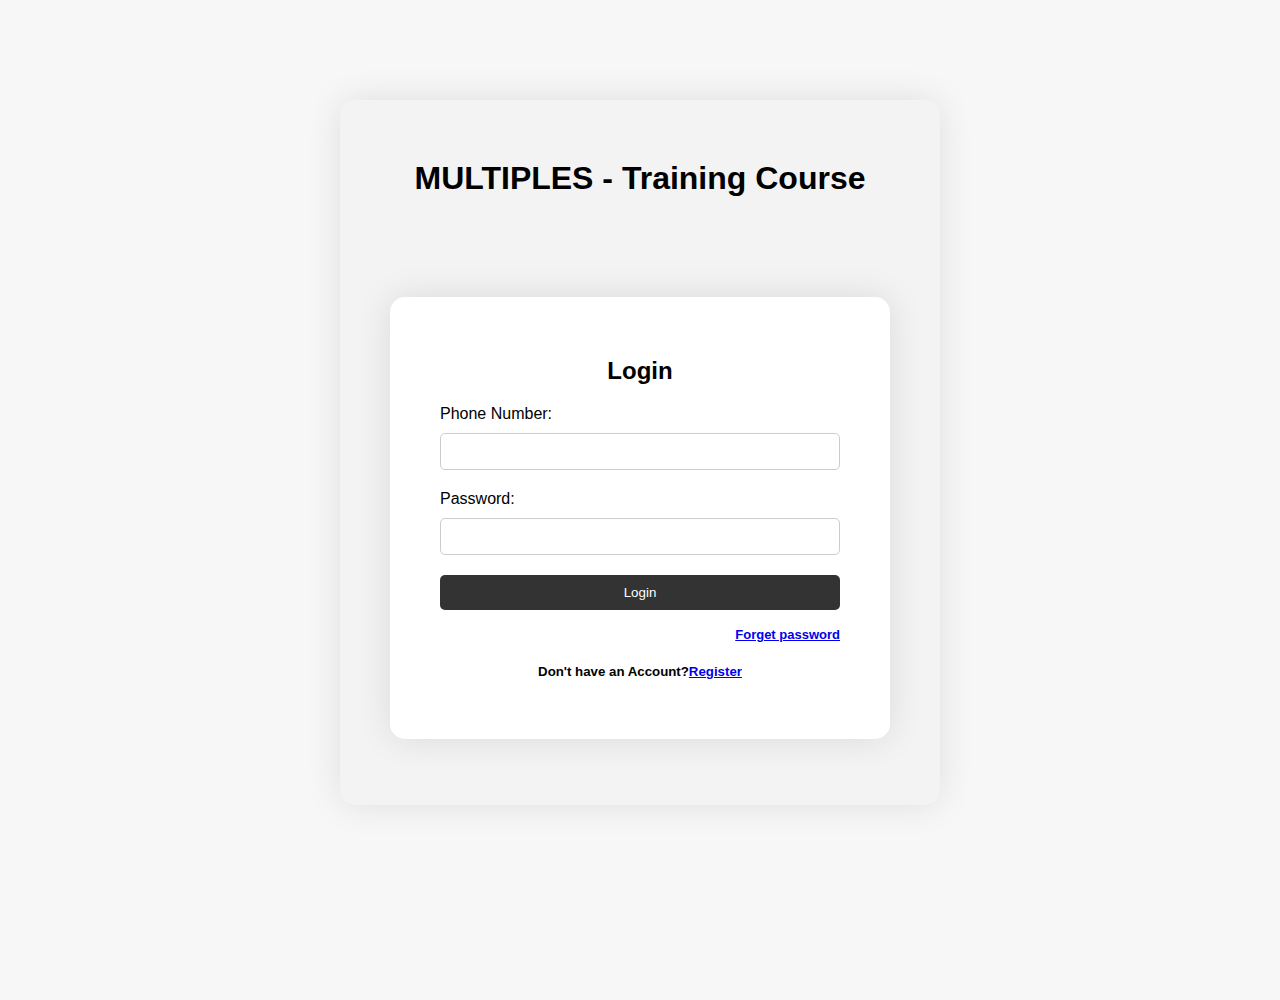
<file: Login.html>
<!DOCTYPE html>
<!-- saved from url=(0042)file:///C:/xampp/htdocs/primary/login.html -->
<html lang="en"><head><meta http-equiv="Content-Type" content="text/html; charset=UTF-8">
    
    <meta name="viewport" content="width=device-width, initial-scale=1.0">
    <title>Login Form</title>
    <link rel="stylesheet" href="css/log.css">
</head>
<body>

    
<div class="login-container h2" style="background-color: rgb(243, 243, 243);">
    <h1 style="text-align: center;margin-top: 10px;color: rgb(0, 0, 0);">MULTIPLES - Training Course</h1>

    <div class="login-container">

        <h2 style="align-content: center; text-align: center;">Login</h2>

        <form action="login-process.php" method="post">

            <label for="phone_number" maxlength="10" pattern="{1,10}">Phone Number:</label>

            <input type="phone_number" id="phone_number" name="phone_number" maxlength="10" required>

            <label for="create_password">Password:</label>

            <input type="password" id="create_password" name="create_password" required>

            <input type="submit" value="Login">
        </form>

        <h4 style="font-size: small;"><a href="forgetpassword.html">Forget password </a></h4>
        <h5>Don't have an Account?<a href="registrations.html">Register</a>
        </h5>

    </div>
    <p id="error-message"></p>

</body>
</html>
</file>
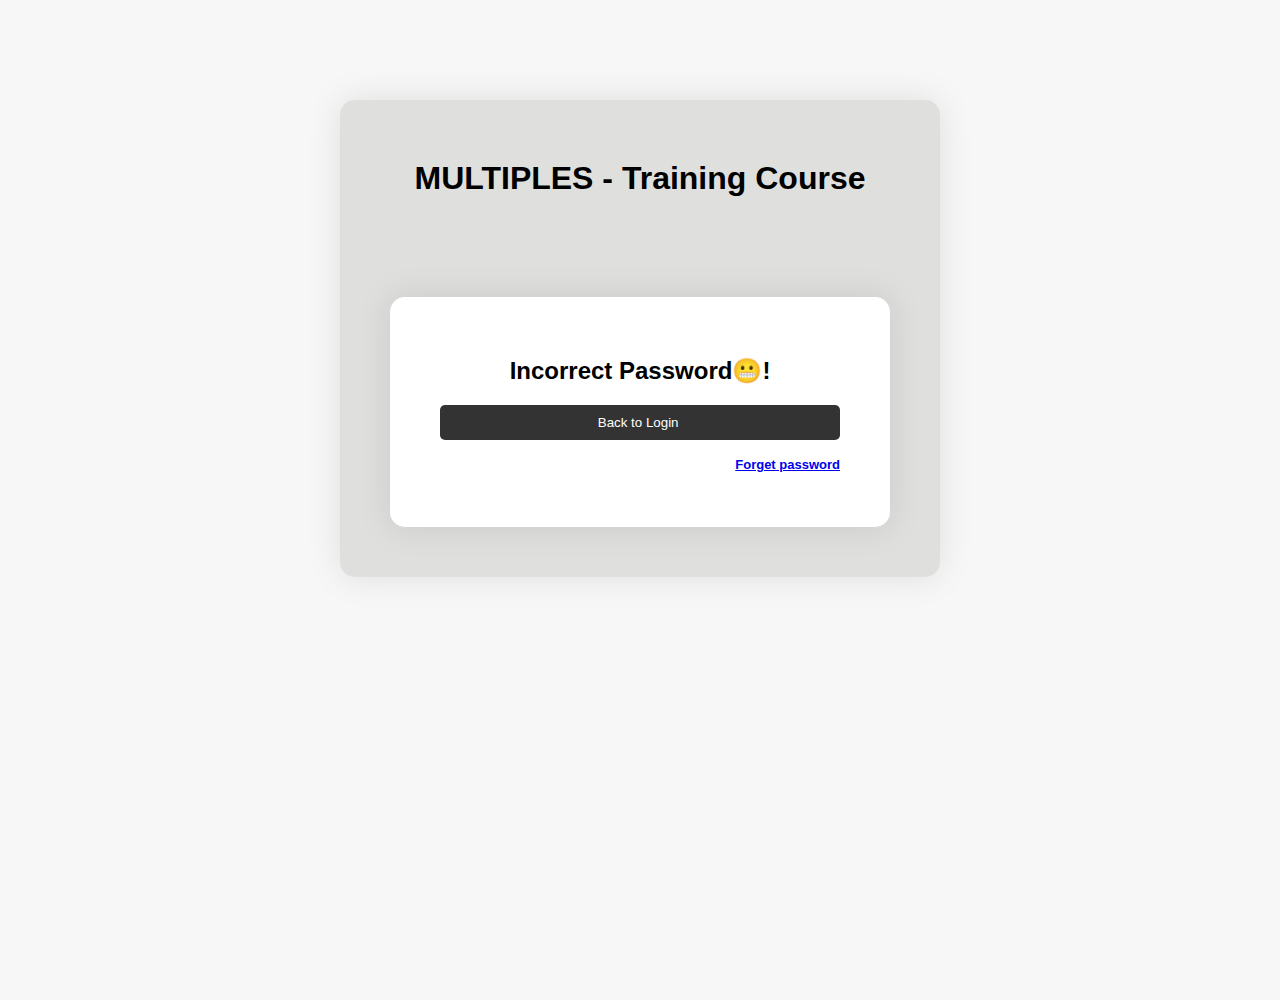
<file: Login_Sorry.html>
<!DOCTYPE html>
<!-- saved from url=(0042)file:///C:/xampp/htdocs/primary/login.html -->
<html lang="en"><head><meta http-equiv="Content-Type" content="text/html; charset=UTF-8">
    
    <meta name="viewport" content="width=device-width, initial-scale=1.0">
    <title>Login Form</title>
    <link rel="stylesheet" href="css/log.css">
</head>
<body>

    
<div class="login-container h2" style="background-color: rgb(223, 223, 222);">
    <h1 style="text-align: center;margin-top: 10px;color: rgb(0, 0, 0);">MULTIPLES - Training Course</h1>

    <div class="login-container">

        <h2 style="align-content: center; text-align: center;">Incorrect Password😬!</h2>
        <form action="login.html" method="post">

            
            <input type="submit" value="Back to Login ">
        </form>
        <h4 style="font-size: small;"><a href="forgetpassword.html">Forget password </a></h4>
</body>
</html>
</file>
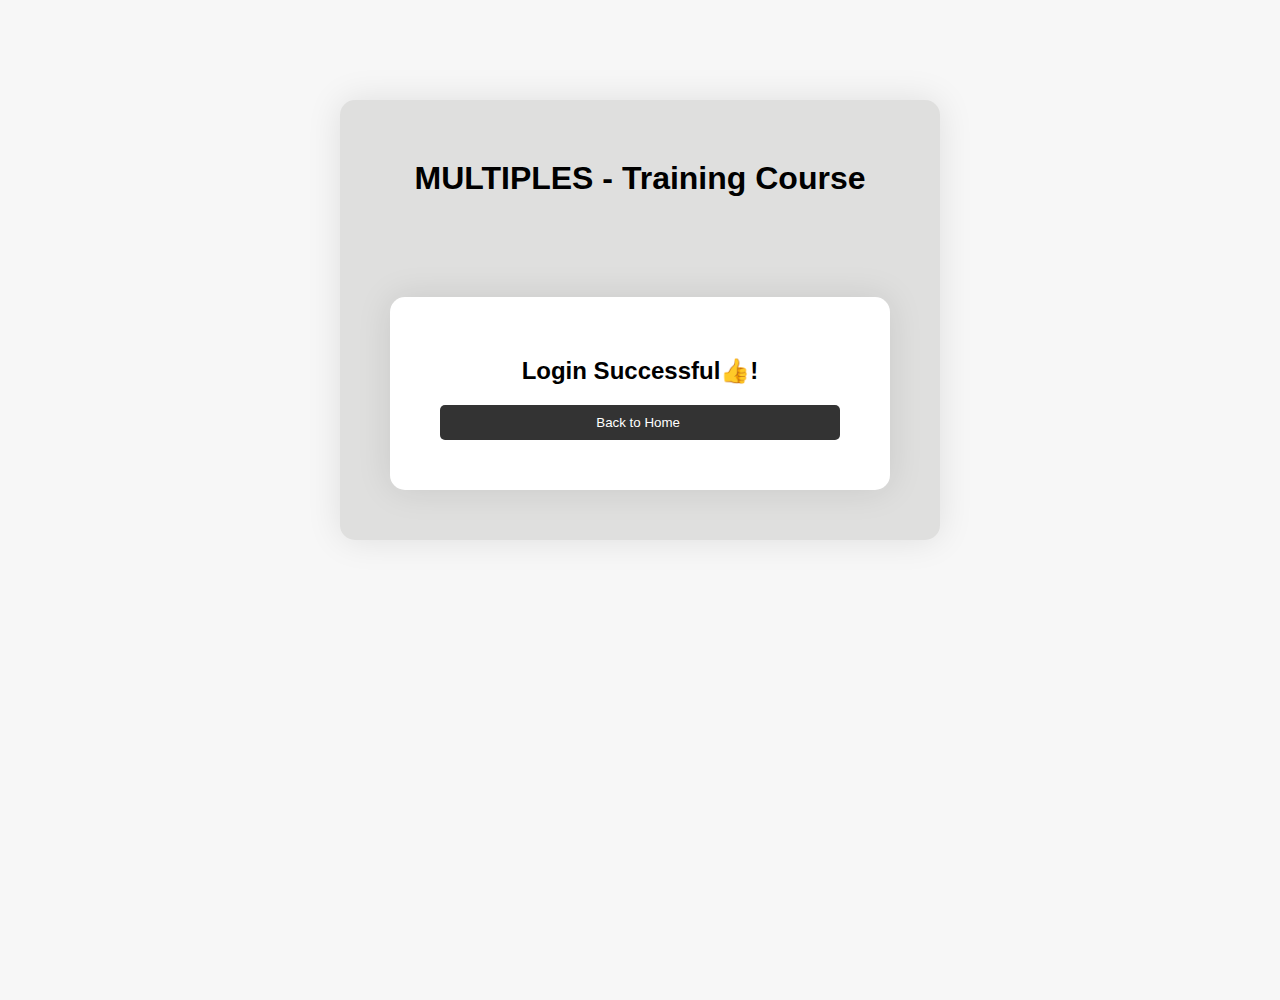
<file: Login_successful.html>
<!DOCTYPE html>
<!-- saved from url=(0042)file:///C:/xampp/htdocs/primary/login.html -->
<html lang="en"><head><meta http-equiv="Content-Type" content="text/html; charset=UTF-8">
    
    <meta name="viewport" content="width=device-width, initial-scale=1.0">
    <title>Login Form</title>
    <link rel="stylesheet" href="css/log.css">
</head>
<body>

    
<div class="login-container h2" style="background-color: rgb(223, 223, 222);">
    <h1 style="text-align: center;margin-top: 10px;color: rgb(0, 0, 0);">MULTIPLES - Training Course</h1>

    <div class="login-container">

        <h2 style="align-content: center; text-align: center;">Login Successful👍!</h2>
        <form action="home.html" method="post">

            
            <input type="submit" value="Back to Home ">
        </form>
       
</body>
</html>
</file>
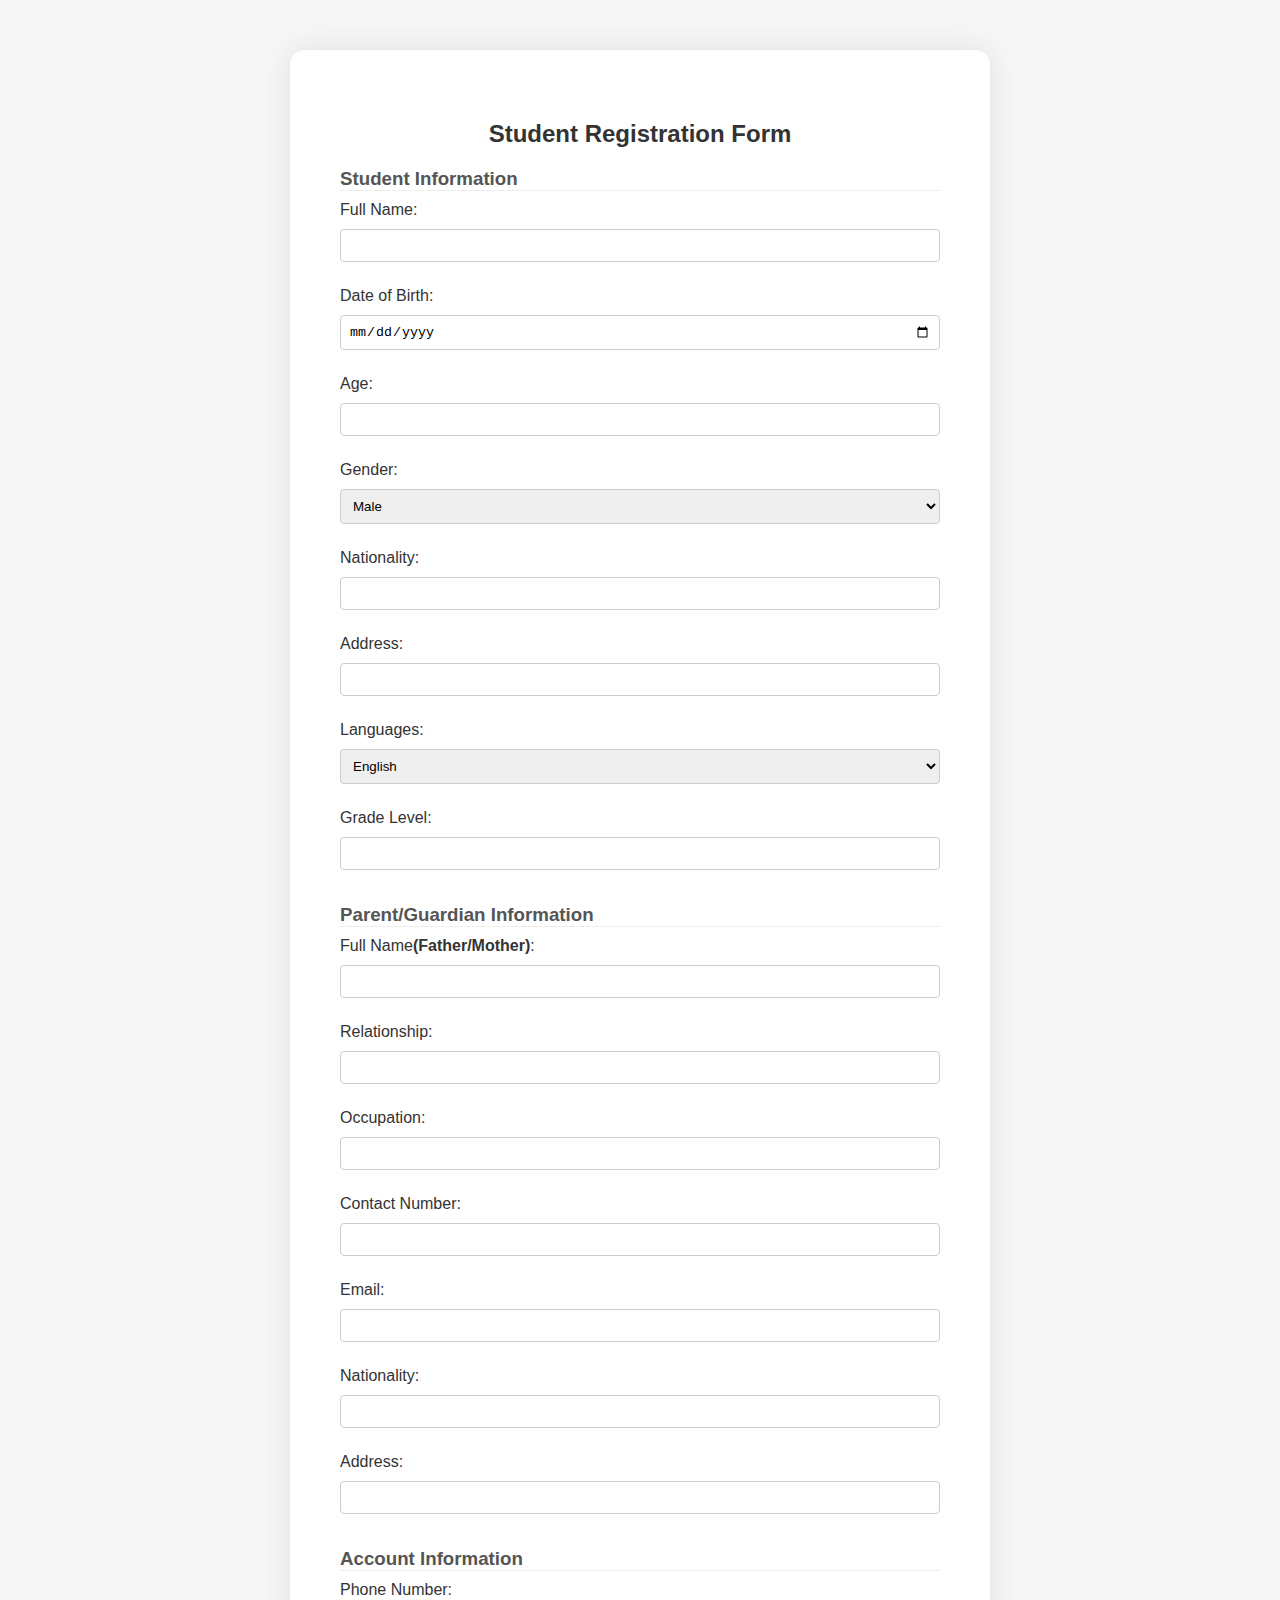
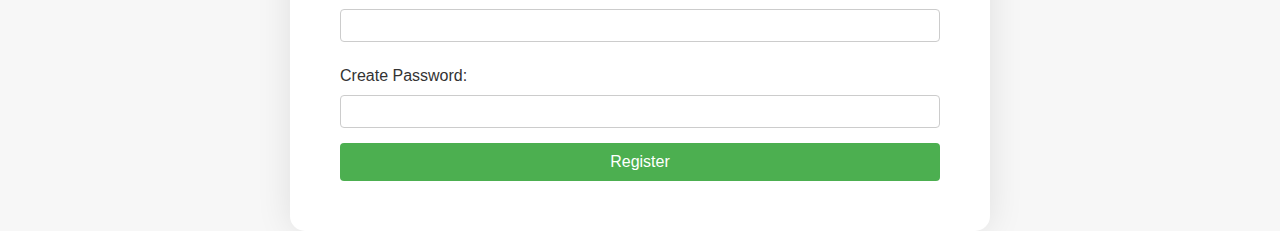
<file: registrations.html>
<!DOCTYPE html>
<html lang="en">
<head>
    <meta charset="UTF-8">
    <meta name="viewport" content="width=device-width, initial-scale=1.0">
    <title>Primary School Registration Form</title>
    <link rel="stylesheet" href="css/styles_.css">
</head>
<body>

 <!--   <div class="navbar" class="search-bar">

    
        <a href="index.html">HOME</a>
        <a href="index.html">ABOUT US</a>
        <a href="index.html">CONTACT</a>
        
        <div class="search-bar">
            <input type="text" placeholder="Search...">
        </div>
    </div>
-->

    <div class="container">
        <h2>Student Registration Form</h2>
        <form action="registrationform.php" method="post">
            <h3>Student Information</h3>
            <label for="fullname">Full Name:</label>
            <input type="text" id="fullname" name="fullname" required><br>

            <label for="dob">Date of Birth:</label>
            <input type="date" id="dob" name="dob" required><br>

            <label for="age">Age:</label>
            <input type="number" id="age" name="age" required><br>

            <label for="gender">Gender:</label>

            <select id="gender" name="gender" required>
                <option value="male">Male</option>
                <option value="female">Female</option>
                <option value="other">Other</option>
            </select><br>

            <label for="nationality">Nationality:</label>
            <input type="text" id="nationality" name="nationality" required><br>

            <label for="address">Address:</label>
            <input type="text" id="address" name="address" required><br>

            <label for="languages">Languages:</label>
            <select id="languages" name="languages" required>
                <option value="english">English</option>
                <option value="ewe">Ewe</option>
                <option value="twi">Twi</option> 
            </select><br>



            <label for="grade_level">Grade Level:</label>
            <input type="text" id="grade_level" name="grade_level" required><br>

            <h3>Parent/Guardian Information</h3>
            <label for="p_fullname">Full Name<b>(Father/Mother)</b>:</label>
            <input type="text" id="p_fullname" name="p_fullname" required><br>

            <label for="relationship">Relationship:</label>
            <input type="text" id="relationship" name="relationship" required><br>

            <label for="occupation">Occupation:</label>
            <input type="text" id="occupation" name="occupation" required><br>

            <label for="p_number" maxlength="10"pattern="{1,10}" >Contact Number:</label>
            <input type="text" id="p_number" name="p_number" maxlength="10" required><br>

            <label for="email">Email:</label>
            <input type="email" id="email" name="email" required><br>

            <label for="parent_nationality">Nationality:</label>
            <input type="text" id="parent_nationality" name="parent_nationality" required><br>

            <label for="parent_address">Address:</label>
            <input type="text" id="parent_address" name="parent_address" required><br>

            <h3>Account Information</h3>
            <label for="phone_number" maxlength="10" pattern="{1,10}">Phone Number:</label>
            <input type="text" id="phone_number" name="phone_number"maxlength="10" required><br>

            <label for="create_password">Create Password:</label>
            <input type="password" id="create_password" name="create_password" required><br>

            <input type="submit" value="Register">
        </form>
    </div>
</body>
</html>
</file>
<file: css/styles.css>
/* Template: Corso - Free Training Course Landing Page Template
   Author: Inovatik
   Created: Nov 2019
   Description: Master CSS file
*/

/*****************************************
Table Of Contents:

01. General Styles
02. Preloader
03. Navigation
04. Header
05. Registration
06. Partners
07. Instructor
08. Description
09. Students
10. Details Lightbox
11. Video
12. Takeaways
13. Testimonials
14. Date
15. Newsletter
16. Contact
17. Footer
18. Copyright
19. Back To Top Button
20. Extra Pages
21. Media Queries
******************************************/

/*****************************************
Colors:
- Backgrounds - light gray #fbf9f5
- Backgrounds, buttons - yellow #ffbd50
- Headings text, navbar links - black #333
- Body text - dark gray #555
******************************************/


/******************************/
/*     01. General Styles     */
/******************************/
body,
html {
    width: 100%;
	height: 100%;
}

body, p {
	color: #555; 
	font: 400 1rem/1.625rem "Montserrat", sans-serif;
}

.p-large {
	font: 400 1.125rem/1.75rem "Montserrat", sans-serif;
}

.p-small {
	font: 400 0.875rem/1.5rem "Montserrat", sans-serif;
}

.p-heading {
	margin-bottom: 3.75rem;
}

h1 {
	color: #333;
	font: 700 2.75rem/3.375rem "Montserrat", sans-serif;
}

h2 {
	color: #333;
	font: 700 2.25rem/2.875rem "Montserrat", sans-serif;
}

h3 {
	color: #333;
	font: 700 1.625rem/2.125rem "Montserrat", sans-serif;
}

h4 {
	color: #333;
	font: 700 1.25rem/1.875rem "Montserrat", sans-serif;
}

h5 {
	color: #333;
	font: 700 1.125rem/1.75rem "Montserrat", sans-serif;
}

h6 {
	color: #333;
	font: 700 1rem/1.625rem "Montserrat", sans-serif;
}

.testimonial-text {
	font-style: italic;
}

.testimonial-author {
	font-weight: 700;
	font-size: 1rem;
	line-height: 1.625rem;
}

.li-space-lg li {
	margin-bottom: 0.375rem;
}

.indent {
	padding-left: 1.25rem;
}

a {
	color: #555;
	text-decoration: underline;
}

a:hover {
	color: #555;
	text-decoration: underline;
}

.white {
	color: #eee;
}

.btn-solid-reg {
	display: inline-block;
	padding: 1.1875rem 2.125rem 1.1875rem 2.125rem;
	border: 0.125rem solid #ffbd50;
	border-radius: 2rem;
	background-color: #ffbd50;
	color: #333;
	font: 600 0.875rem/0 "Montserrat", sans-serif;
	text-decoration: none;
	transition: all 0.2s;
}

.btn-solid-reg:hover {
	border: 0.125rem solid #333;
	background-color: transparent;
	color: #333;
	text-decoration: none;
}

.btn-solid-lg {
	display: inline-block;
	padding: 1.375rem 2.625rem 1.375rem 2.625rem;
	border: 0.125rem solid #ffbd50;
	border-radius: 2rem;
	background-color: #ffbd50;
	color: #333;
	font: 600 0.875rem/0 "Montserrat", sans-serif;
	text-decoration: none;
	transition: all 0.2s;
}

.btn-solid-lg:hover {
	border: 0.125rem solid #333;
	background-color: transparent;
	color: #333;
	text-decoration: none;
}

.btn-outline-reg {
	display: inline-block;
	padding: 1.1875rem 2.125rem 1.1875rem 2.125rem;
	border: 0.125rem solid #333;
	border-radius: 2rem;
	background-color: transparent;
	color: #333;
	font: 600 0.875rem/0 "Montserrat", sans-serif;
	text-decoration: none;
	transition: all 0.2s;
}

.btn-outline-reg:hover {
	border: 0.125rem solid #ffbd50;
	background-color: #ffbd50;
	color: #333;
	text-decoration: none;
}

.btn-outline-lg {
	display: inline-block;
	padding: 1.375rem 2.625rem 1.375rem 2.625rem;
	border: 0.125rem solid #333;
	border-radius: 2rem;
	background-color: transparent;
	color: #333;
	font: 600 0.875rem/0 "Montserrat", sans-serif;
	text-decoration: none;
	transition: all 0.2s;
}

.btn-outline-lg:hover {
	border: 0.125rem solid #ffbd50;
	background-color: #ffbd50;
	color: #333;
	text-decoration: none;
}

.btn-outline-sm {
	display: inline-block;
	padding: 1rem 1.625rem 0.875rem 1.625rem;
	border: 0.125rem solid #333;
	border-radius: 2rem;
	background-color: transparent;
	color: #333;
	font: 600 0.875rem/0 "Montserrat", sans-serif;
	text-decoration: none;
	transition: all 0.2s;
}

.btn-outline-sm:hover {
	border: 0.125rem solid #ffbd50;
	background-color: #ffbd50;
	color: #333;
	text-decoration: none;
}

.form-group {
	position: relative;
	margin-bottom: 1.25rem;
}

.form-group.has-error.has-danger {
	margin-bottom: 0.625rem;
}

.form-group.has-error.has-danger .help-block.with-errors ul {
	margin-top: 0.375rem;
}

.label-control {
	position: absolute;
	top: 0.87rem;
	left: 1.375rem;
	color: #555;
	opacity: 1;
	font: 400 0.875rem/1.375rem "Montserrat", sans-serif;
	cursor: text;
	transition: all 0.2s ease;
}

/* IE10+ hack to solve lower label text position compared to the rest of the browsers */
@media screen and (-ms-high-contrast: active), screen and (-ms-high-contrast: none) {  
	.label-control {
		top: 0.9375rem;
	}
}

.form-control-input:focus + .label-control,
.form-control-input.notEmpty + .label-control,
.form-control-textarea:focus + .label-control,
.form-control-textarea.notEmpty + .label-control {
	top: 0.125rem;
	opacity: 1;
	font-size: 0.75rem;
	font-weight: 700;
}

.form-control-input,
.form-control-select {
	display: block; /* needed for proper display of the label in Firefox, IE, Edge */
	width: 100%;
	padding-top: 1.0625rem;
	padding-bottom: 0.0625rem;
	padding-left: 1.3125rem;
	border: 1px solid #c4d8dc;
	border-radius: 0.25rem;
	background-color: #fff;
	color: #555;
	font: 400 0.875rem/1.875rem "Montserrat", sans-serif;
	transition: all 0.2s;
	-webkit-appearance: none; /* removes inner shadow on form inputs on ios safari */
}

.form-control-select {
	padding-top: 0.5rem;
	padding-bottom: 0.5rem;
	height: 3rem;
}

/* IE10+ hack to solve lower label text position compared to the rest of the browsers */
@media screen and (-ms-high-contrast: active), screen and (-ms-high-contrast: none) {  
	.form-control-input {
		padding-top: 1.25rem;
		padding-bottom: 0.75rem;
		line-height: 1.75rem;
	}

	.form-control-select {
		padding-top: 0.875rem;
		padding-bottom: 0.75rem;
		height: 3.125rem;
		line-height: 2.125rem;
	}
}

select {
    /* you should keep these first rules in place to maintain cross-browser behavior */
    -webkit-appearance: none;
	-moz-appearance: none;
	-ms-appearance: none;
    -o-appearance: none;
    appearance: none;
    background-image: url('../images/down-arrow.png');
    background-position: 96% 50%;
    background-repeat: no-repeat;
    outline: none;
}

select::-ms-expand {
    display: none; /* removes the ugly default down arrow on select form field in IE11 */
}

.form-control-textarea {
	display: block; /* used to eliminate a bottom gap difference between Chrome and IE/FF */
	width: 100%;
	height: 8rem; /* used instead of html rows to normalize height between Chrome and IE/FF */
	padding-top: 1.25rem;
	padding-left: 1.3125rem;
	border: 1px solid #c4d8dc;
	border-radius: 0.25rem;
	background-color: #fff;
	color: #555;
	font: 400 0.875rem/1.75rem "Montserrat", sans-serif;
	transition: all 0.2s;
}

.form-control-input:focus,
.form-control-select:focus,
.form-control-textarea:focus {
	border: 1px solid #a1a1a1;
	outline: none; /* Removes blue border on focus */
}

.form-control-input:hover,
.form-control-select:hover,
.form-control-textarea:hover {
	border: 1px solid #a1a1a1;
}

.checkbox {
	font-size: 0.75rem;
	line-height: 1.25rem;
}

input[type='checkbox'] {
	vertical-align: -15%;
	margin-right: 0.375rem;
}

/* IE10+ hack to raise checkbox field position compared to the rest of the browsers */
@media screen and (-ms-high-contrast: active), screen and (-ms-high-contrast: none) {  
	input[type='checkbox'] {
		vertical-align: -9%;
	}
}

.form-control-submit-button {
	display: inline-block;
	width: 100%;
	height: 3.125rem;
	border: 0.125rem solid #ffbd50;
	border-radius: 1.5rem;
	background-color: #ffbd50;
	color: #333;
	font: 600 0.875rem/0 "Montserrat", sans-serif;
	cursor: pointer;
	transition: all 0.2s;
}

.form-control-submit-button:hover {
	border: 0.125rem solid #333;
	background-color: transparent;
	color: #333;
}

/* Form Success And Error Message Formatting */
#rmsgSubmit.h3.text-center.tada.animated,
#nmsgSubmit.h3.text-center.tada.animated,
#cmsgSubmit.h3.text-center.tada.animated,
#pmsgSubmit.h3.text-center.tada.animated,
#rmsgSubmit.h3.text-center,
#nmsgSubmit.h3.text-center,
#cmsgSubmit.h3.text-center,
#pmsgSubmit.h3.text-center {
	display: block;
	margin-bottom: 0;
	color: #333;
	font-weight: 700;
	font-size: 1.125rem;
	line-height: 1rem;
}

.help-block.with-errors .list-unstyled {
	font-size: 0.75rem;
	line-height: 1.125rem;
	text-align: left;
}

.help-block.with-errors ul {
	margin-bottom: 0;
}
/* end of form success and error message formatting */

/* Form Success And Error Message Animation - Animate.css */
@-webkit-keyframes tada {
	from {
		-webkit-transform: scale3d(1, 1, 1);
		-ms-transform: scale3d(1, 1, 1);
		transform: scale3d(1, 1, 1);
	}
	10%, 20% {
		-webkit-transform: scale3d(.9, .9, .9) rotate3d(0, 0, 1, -3deg);
		-ms-transform: scale3d(.9, .9, .9) rotate3d(0, 0, 1, -3deg);
		transform: scale3d(.9, .9, .9) rotate3d(0, 0, 1, -3deg);
	}
	30%, 50%, 70%, 90% {
		-webkit-transform: scale3d(1.1, 1.1, 1.1) rotate3d(0, 0, 1, 3deg);
		-ms-transform: scale3d(1.1, 1.1, 1.1) rotate3d(0, 0, 1, 3deg);
		transform: scale3d(1.1, 1.1, 1.1) rotate3d(0, 0, 1, 3deg);
	}
	40%, 60%, 80% {
		-webkit-transform: scale3d(1.1, 1.1, 1.1) rotate3d(0, 0, 1, -3deg);
		-ms-transform: scale3d(1.1, 1.1, 1.1) rotate3d(0, 0, 1, -3deg);
		transform: scale3d(1.1, 1.1, 1.1) rotate3d(0, 0, 1, -3deg);
	}
	to {
		-webkit-transform: scale3d(1, 1, 1);
		-ms-transform: scale3d(1, 1, 1);
		transform: scale3d(1, 1, 1);
	}
}

@keyframes tada {
	from {
		-webkit-transform: scale3d(1, 1, 1);
		-ms-transform: scale3d(1, 1, 1);
		transform: scale3d(1, 1, 1);
	}
	10%, 20% {
		-webkit-transform: scale3d(.9, .9, .9) rotate3d(0, 0, 1, -3deg);
		-ms-transform: scale3d(.9, .9, .9) rotate3d(0, 0, 1, -3deg);
		transform: scale3d(.9, .9, .9) rotate3d(0, 0, 1, -3deg);
	}
	30%, 50%, 70%, 90% {
		-webkit-transform: scale3d(1.1, 1.1, 1.1) rotate3d(0, 0, 1, 3deg);
		-ms-transform: scale3d(1.1, 1.1, 1.1) rotate3d(0, 0, 1, 3deg);
		transform: scale3d(1.1, 1.1, 1.1) rotate3d(0, 0, 1, 3deg);
	}
	40%, 60%, 80% {
		-webkit-transform: scale3d(1.1, 1.1, 1.1) rotate3d(0, 0, 1, -3deg);
		-ms-transform: scale3d(1.1, 1.1, 1.1) rotate3d(0, 0, 1, -3deg);
		transform: scale3d(1.1, 1.1, 1.1) rotate3d(0, 0, 1, -3deg);
	}
	to {
		-webkit-transform: scale3d(1, 1, 1);
		-ms-transform: scale3d(1, 1, 1);
		transform: scale3d(1, 1, 1);
	}
}

.tada {
	-webkit-animation-name: tada;
	animation-name: tada;
}

.animated {
	-webkit-animation-duration: 1s;
	animation-duration: 1s;
	-webkit-animation-fill-mode: both;
	animation-fill-mode: both;
}
/* end of form success and error message animation - Animate.css */

/* Fade-move Animation For Details Lightbox - Magnific Popup */
/* at start */
.my-mfp-slide-bottom .zoom-anim-dialog {
	opacity: 0;
	transition: all 0.2s ease-out;
	-webkit-transform: translateY(-1.25rem) perspective(37.5rem) rotateX(10deg);
	-ms-transform: translateY(-1.25rem) perspective(37.5rem) rotateX(10deg);
	transform: translateY(-1.25rem) perspective(37.5rem) rotateX(10deg);
}

/* animate in */
.my-mfp-slide-bottom.mfp-ready .zoom-anim-dialog {
	opacity: 1;
	-webkit-transform: translateY(0) perspective(37.5rem) rotateX(0); 
	-ms-transform: translateY(0) perspective(37.5rem) rotateX(0); 
	transform: translateY(0) perspective(37.5rem) rotateX(0); 
}

/* animate out */
.my-mfp-slide-bottom.mfp-removing .zoom-anim-dialog {
	opacity: 0;
	-webkit-transform: translateY(-0.625rem) perspective(37.5rem) rotateX(10deg); 
	-ms-transform: translateY(-0.625rem) perspective(37.5rem) rotateX(10deg); 
	transform: translateY(-0.625rem) perspective(37.5rem) rotateX(10deg); 
}

/* dark overlay, start state */
.my-mfp-slide-bottom.mfp-bg {
	opacity: 0;
	transition: opacity 0.2s ease-out;
}

/* animate in */
.my-mfp-slide-bottom.mfp-ready.mfp-bg {
	opacity: 0.8;
}
/* animate out */
.my-mfp-slide-bottom.mfp-removing.mfp-bg {
	opacity: 0;
}
/* end of fade-move animation for details lightbox - magnific popup */

/* Fade Animation For Image Lightbox - Magnific Popup */
@-webkit-keyframes fadeIn {
	from {
		opacity: 0;
	}
	to {
		opacity: 1;
	}
}

@keyframes fadeIn {
	from {
		opacity: 0;
	}
	to {
		opacity: 1;
	}
}

.fadeIn {
	-webkit-animation: fadeIn 0.6s;
	animation: fadeIn 0.6s;
}

@-webkit-keyframes fadeOut {
	from {
		opacity: 1;
	}
	to {
		opacity: 0;
	}
}

@keyframes fadeOut {
	from {
		opacity: 1;
	}
	to {
		opacity: 0;
	}
}

.fadeOut {
	-webkit-animation: fadeOut 0.8s;
	animation: fadeOut 0.8s;
}
/* end of fade animation for details lightbox - magnific popup */


/*************************/
/*     02. Preloader     */
/*************************/
.spinner-wrapper {
	position: fixed;
	z-index: 999999;
	top: 0;
	right: 0;
	bottom: 0;
	left: 0;
	background: #fbf9f5;
}

.spinner {
	position: absolute;
	top: 50%; /* centers the loading animation vertically one the screen */
	left: 50%; /* centers the loading animation horizontally one the screen */
	width: 3.75rem;
	height: 1.25rem;
	margin: -0.625rem 0 0 -1.875rem; /* is width and height divided by two */ 
	text-align: center;
}

.spinner > div {
	display: inline-block;
	width: 1rem;
	height: 1rem;
	border-radius: 100%;
	background-color: #ffbd50;
	-webkit-animation: sk-bouncedelay 1.4s infinite ease-in-out both;
	animation: sk-bouncedelay 1.4s infinite ease-in-out both;
}

.spinner .bounce1 {
	-webkit-animation-delay: -0.32s;
	animation-delay: -0.32s;
}

.spinner .bounce2 {
	-webkit-animation-delay: -0.16s;
	animation-delay: -0.16s;
}

@-webkit-keyframes sk-bouncedelay {
	0%, 80%, 100% { -webkit-transform: scale(0); }
	40% { -webkit-transform: scale(1.0); }
}

@keyframes sk-bouncedelay {
	0%, 80%, 100% { 
		-webkit-transform: scale(0);
		-ms-transform: scale(0);
		transform: scale(0);
	} 40% { 
		-webkit-transform: scale(1.0);
		-ms-transform: scale(1.0);
		transform: scale(1.0);
	}
}


/**************************/
/*     03. Navigation     */
/**************************/
.navbar-custom {
	background-color: #fff;
	box-shadow: 0 0.0625rem 0.375rem 0 rgba(0, 0, 0, 0.04);
	font: 600 0.875rem/0.875rem "Montserrat", sans-serif;
	transition: all 0.2s;
}

.navbar-custom .navbar-brand.logo-image img {
    width: 5.5625rem;
	height: 1.875rem;
}

.navbar-custom .navbar-brand.logo-text {
	font: italic 600 2rem/1.5rem "Montserrat", sans-serif;
	color: #ffbd50;
	text-decoration: none;
}

.navbar-custom .navbar-nav {
	margin-top: 0.75rem;
	margin-bottom: 0.5rem;
}

.navbar-custom .nav-item .nav-link {
	padding: 0.625rem 0.75rem;
	color: #333;
	text-decoration: none;
	transition: all 0.2s ease;
}

.navbar-custom .nav-item .nav-link:hover,
.navbar-custom .nav-item .nav-link.active {
	color: #ffbd50;
}

/* Dropdown Menu */
.navbar-custom .dropdown:hover > .dropdown-menu {
	display: block; /* this makes the dropdown menu stay open while hovering it */
	min-width: auto;
	animation: fadeDropdown 0.2s; /* required for the fade animation */
}

@keyframes fadeDropdown {
    0% {
        opacity: 0;
    }

    100% {
        opacity: 1;
    }
}

.navbar-custom .dropdown-toggle:focus { /* removes dropdown outline on focus */
	outline: 0;
}

.navbar-custom .dropdown-menu {
	margin-top: 0;
	border: none;
	border-radius: 0.25rem;
	background-color: #fff;
}

.navbar-custom .dropdown-item {
	color: #333;
	text-decoration: none;
}

.navbar-custom .dropdown-item:hover {
	background-color: #fff;
}

.navbar-custom .dropdown-item .item-text {
	font: 600 0.875rem/0.875rem "Montserrat", sans-serif;
}

.navbar-custom .dropdown-item:hover .item-text {
	color: #ffbd50;
}

.navbar-custom .dropdown-divider {
	width: 100%;
	height: 1px;
	margin: 0.75rem auto 0.725rem auto;
	border: none;
	background-color: #c4d8dc;
	opacity: 0.2;
}
/* end of dropdown menu */

.navbar-custom .social-icons {
	display: none;
}

.navbar-custom .navbar-toggler {
	padding: 0;
	border: none;
	color: #333;
	font-size: 2rem;
}

.navbar-custom button[aria-expanded='false'] .navbar-toggler-awesome.fas.fa-times{
	display: none;
}

.navbar-custom button[aria-expanded='false'] .navbar-toggler-awesome.fas.fa-bars{
	display: inline-block;
}

.navbar-custom button[aria-expanded='true'] .navbar-toggler-awesome.fas.fa-bars{
	display: none;
}

.navbar-custom button[aria-expanded='true'] .navbar-toggler-awesome.fas.fa-times{
	display: inline-block;
	margin-right: 0.125rem;
}


/*********************/
/*    04. Header     */
/*********************/
.header {
	position: relative;
	padding-top: 8rem;
	padding-bottom: 40%;
	background: linear-gradient(to bottom right, rgba(0, 0, 0, 0.8), rgba(0, 0, 0, 0.8)), url('../images/header-background.jpg') center center no-repeat;
	background-size: cover;
	text-align: center;
}

.header .countdown {
	margin-bottom: 0.5rem;
	color: #fff;
	text-align: center;
}

.header .countdown #clock .counter-number {
	display: inline-block;
	width: 6.5rem;
	height: 6.5rem;
	margin-right: 0.5rem;
	margin-bottom: 1.25rem;
	margin-left: 0.5rem;
	padding-top: 2rem;
	border: 0.125rem solid #fff;
	border-radius: 50%;
	font-weight: 400;
	font-size: 2.25rem;
	line-height: 1.25rem;
	text-align: center;
}

.header .countdown #clock .counter-number .timer-text {
	font-size: 0.75rem;
	line-height: 1rem;
	text-align: center;
}

.header h1 {
	margin-bottom: 0.75rem;
	color: #eee;
}

.header .p-large {
	margin-bottom: 1.75rem;
	color: #ddd;
}

.header .btn-solid-lg {
	margin-right: 0.5rem;
	margin-bottom: 1.125rem;
	margin-left: 0.5rem;
}

.header .btn-solid-lg:hover {
	border: 0.125rem solid #ffbd50;
	color: #ffbd50;
}

.header .btn-outline-lg {
	border: 0.125rem solid #fff;
	color: #fff;
}

.header .btn-outline-lg:hover {
	background-color: #fff;
	color: #333;
}

.header .outer-container {
	position: absolute;
	right: 0;
	bottom: -2rem;
	left: 0;
	margin-right: auto;
	margin-left: auto;
	width: 100%;
}

.header .slider-container {
	position: relative;
}

.header .swiper-container {
	position: static;
	width: 80%;
	border-radius: 0.75rem;
}

.header .swiper-container img {
	border-radius: 0.75rem;
}

.header .swiper-button-prev:focus,
.header .swiper-button-next:focus {
	/* even if you can't see it chrome you can see it on mobile device */
	outline: none;
}

.header .swiper-button-prev {
	left: 0.25rem;
	background-image: url("data:image/svg+xml;charset=utf-8,%3Csvg%20xmlns%3D'http%3A%2F%2Fwww.w3.org%2F2000%2Fsvg'%20viewBox%3D'0%200%2028%2044'%3E%3Cpath%20d%3D'M0%2C22L22%2C0l2.1%2C2.1L4.2%2C22l19.9%2C19.9L22%2C44L0%2C22L0%2C22L0%2C22z'%20fill%3D'%23ffffff'%2F%3E%3C%2Fsvg%3E");
	background-size: 1.125rem 1.75rem;
}

.header .swiper-button-next {
	right: 0.25rem;
	background-image: url("data:image/svg+xml;charset=utf-8,%3Csvg%20xmlns%3D'http%3A%2F%2Fwww.w3.org%2F2000%2Fsvg'%20viewBox%3D'0%200%2028%2044'%3E%3Cpath%20d%3D'M27%2C22L27%2C22L5%2C44l-2.1-2.1L22.8%2C22L2.9%2C2.1L5%2C0L27%2C22L27%2C22z'%20fill%3D'%23ffffff'%2F%3E%3C%2Fsvg%3E");
	background-size: 1.125rem 1.75rem;
}


/****************************/
/*     05. Registration     */
/****************************/
.form-1 {
	padding-top: 6rem;
	padding-bottom: 6.25rem;
	background-color: #ffbd50;
}

.form-1 h2 {
	margin-bottom: 1.25rem;
}

.form-1 p,
.form-1 .list-unstyled,
.form-1 .help-block,
.form-1 .checkbox,
.form-1 .checkbox a {
	color: #333;
}

.form-1 p {
	margin-bottom: 1.5rem;
}

.form-1 .list-unstyled .fas {
	color: #333;
	font-size: 0.5rem;
	line-height: 1.5rem;
}

.form-1 .list-unstyled .media-body {
	margin-left: 0.625rem;
}

.form-1 .form-control-input {
	border: 1px solid #ffedd0;
	background-color: #ffedd0;
}

.form-1 .form-control-input:hover {
	border: 1px solid #fff;
}

.form-1 .form-control-submit-button {
	border: 0.125rem solid #333;
	background-color: transparent;
}

.form-1 .form-control-submit-button:hover {
	border: 0.125rem solid #ffedd0;
	background-color: #ffedd0;
}


/************************/
/*     06. Partners     */
/************************/
.slider-1 {
	padding-top: 3.5rem;
	padding-bottom: 3rem;
	background-color: #fbf9f5;
	text-align: center;
}

.slider-1 .p-small {
	color: #797fa7;
}

.slider-1 .slider-container {
	margin-right: 1.5rem;
	margin-left: 1.5rem;
}


/**************************/
/*     07. Instructor     */
/**************************/
.basic-1 {
	padding-top: 3.75rem;
	padding-bottom: 3.5rem;
	background-color: #fbf9f5;
}

.basic-1 h2 {
	margin-bottom: 1.25rem;
}

.basic-1 img {
	margin-bottom: 2.5rem;
	border-radius: 0.25rem;
}


/***************************/
/*     08. Description     */
/***************************/
.basic-2 {
	padding-top: 5.rem;
	padding-bottom: 2.75rem;
	background-color: #fbf9f5;
}

.basic-2 h2 {
	margin-bottom: 3.75rem;
	text-align: center;
}

.basic-2 .li-space-lg li {
	margin-bottom: 1.375rem;
}

.basic-2 .list-unstyled .bullet {
	margin-right: 0.625rem;
	width: 2.125rem;
	height: 2.125rem;
	border-radius: 50%;
	background-color: #ffbd50;
	color: #333;
	font-style: normal;
	font-weight: 700;
	font-size: 0.875rem;
	line-height: 2rem;
	text-align: center;
}


/************************/
/*     09. Students     */
/************************/
.basic-3 {
	padding-top: 2.75rem;
	padding-bottom: 4rem;
	background-color: #fbf9f5;
}

.basic-3 .text-container {
	margin-bottom: 3.5rem;
}

.basic-3 h2 {
	margin-bottom: 1.25rem;
}

.basic-3 p {
	margin-bottom: 1.375rem;
}

.basic-3 img {
	border-radius: 0.25rem;
}


/********************************/
/*     10. Details Lightbox     */
/********************************/
.lightbox-basic {
	margin: 2.5rem auto;
	padding: 2rem 1.5rem 2rem 1.5rem;
	border-radius: 0.25rem;
	background: #fbf9f5;
	text-align: left;
}

.lightbox-basic .container {
	padding-right: 0;
	padding-left: 0;
}

.lightbox-basic .image-container {
	max-width: 33.75rem;
	margin-right: auto;
	margin-bottom: 3rem;
	margin-left: auto;
}

.lightbox-basic .image-container img {
	border-radius: 0.25rem;
}

.lightbox-basic h3 {
	margin-bottom: 0.5rem;
}

.lightbox-basic hr {
	width: 2.5rem;
	height: 0.125rem;
	margin-top: 0;
	margin-bottom: 0.875rem;
	margin-left: 0;
	border: 0;
	background-color: #555;
	text-align: left;
}

.lightbox-basic h4 {
	margin-bottom: 1rem;
}

.lightbox-basic .list-unstyled .fas {
	color: #555;
	font-size: 0.5rem;
	line-height: 1.5rem;
}

.lightbox-basic .list-unstyled .media-body {
	margin-left: 0.625rem;
}

.lightbox-basic .btn-outline-reg,
.lightbox-basic .btn-solid-reg {
	margin-top: 0.75rem;
}

/* Signup Button */
.lightbox-basic .btn-solid-reg.mfp-close {
	position: relative;
	width: auto;
	height: auto;
	color: #333;
	opacity: 1;
}

.lightbox-basic .btn-solid-reg.mfp-close:hover {
	color: #333;
}
/* end of signup Button */

/* Back Button */
.lightbox-basic a.mfp-close.as-button {
	position: relative;
	width: auto;
	height: auto;
	margin-left: 0.375rem;
	color: #333;
	opacity: 1;
}

.lightbox-basic a.mfp-close.as-button:hover {
	color: #333;
}
/* end of back button */

.lightbox-basic button.mfp-close.x-button {
	position: absolute;
	top: -0.125rem;
	right: -0.125rem;
	width: 2.75rem;
	height: 2.75rem;
	color: #707984;
}


/*********************/
/*     11. Video     */
/*********************/
.basic-4 {
	padding-top: 4rem;
	padding-bottom: 3rem;
	background-color: #fbf9f5;
}

.basic-4 h2 {
	margin-bottom: 2.75rem;
	text-align: center;
}

.basic-4 .image-container {
	margin-bottom: 2rem;
}

.basic-4 .image-container img {
	border-radius: 0.75rem;
}

.basic-4 .video-wrapper {
	position: relative;
}

/* Video Play Button */
.basic-4 .video-play-button {
	position: absolute;
	z-index: 10;
	top: 50%;
	left: 50%;
	display: block;
	box-sizing: content-box;
	width: 2rem;
	height: 2.75rem;
	padding: 1.125rem 1.25rem 1.125rem 1.75rem;
	border-radius: 50%;
	-webkit-transform: translateX(-50%) translateY(-50%);
	-ms-transform: translateX(-50%) translateY(-50%);
	transform: translateX(-50%) translateY(-50%);
}
  
.basic-4 .video-play-button:before {
	content: "";
	position: absolute;
	z-index: 0;
	top: 50%;
	left: 50%;
	display: block;
	width: 4.75rem;
	height: 4.75rem;
	border-radius: 50%;
	background: #ffbd50;
	animation: pulse-border 1500ms ease-out infinite;
	-webkit-transform: translateX(-50%) translateY(-50%);
	-ms-transform: translateX(-50%) translateY(-50%);
	transform: translateX(-50%) translateY(-50%);
}
  
.basic-4 .video-play-button:after {
	content: "";
	position: absolute;
	z-index: 1;
	top: 50%;
	left: 50%;
	display: block;
	width: 4.375rem;
	height: 4.375rem;
	border-radius: 50%;
	background: #ffbd50;
	transition: all 200ms;
	-webkit-transform: translateX(-50%) translateY(-50%);
	-ms-transform: translateX(-50%) translateY(-50%);
	transform: translateX(-50%) translateY(-50%);
}
  
.basic-4 .video-play-button span {
	position: relative;
	display: block;
	z-index: 3;
	top: 0.375rem;
	left: 0.25rem;
	width: 0;
	height: 0;
	border-left: 1.625rem solid #fff;
	border-top: 1rem solid transparent;
	border-bottom: 1rem solid transparent;
}
  
@keyframes pulse-border {
	0% {
		transform: translateX(-50%) translateY(-50%) translateZ(0) scale(1);
		opacity: 1;
	}
	100% {
		transform: translateX(-50%) translateY(-50%) translateZ(0) scale(1.5);
		opacity: 0;
	}
}
/* end of video play button */


/*************************/
/*     12. Takeaways     */
/*************************/
.cards {
	padding-top: 3rem;
	padding-bottom: 2rem;
	background-color: #fbf9f5;
}

.cards h2 {
	margin-bottom: 1rem;
	text-align: center;
}

.cards p {
	text-align: center;
}

.cards .card {
	max-width: 21rem;
	margin-right: auto;
	margin-bottom: 4rem;
	margin-left: auto;
	padding: 3rem 1.625rem 1.75rem 1.625rem;
	border: none;
	background-color: #fff;
	text-align: center;
}

.cards .card-image {
	width: 6rem;
	height: 6rem;
	margin-right: auto;
	margin-bottom: 1.5rem;
	margin-left: auto;
	border-radius: 50%;
	background-color: #fbf9f5;
}

.cards .fas,
.cards .far {
	color: #ffbd50;
	font-size: 3rem;
	line-height: 6rem;
}

.cards .card-body {
	padding: 0;
}

.cards .card-title {
	margin-bottom: 0.5rem;
}


/****************************/
/*     13. Testimonials     */
/****************************/
.slider-2 {
	padding-top: 2.5rem;
	padding-bottom: 4rem;
	background-color: #fbf9f5;
}

.slider-2 h3 {
	margin-bottom: 3.75rem;
	text-align: center;
}

.slider-2 .slider-container {
	position: relative;
}

.slider-2 .swiper-container {
	position: static;
	width: 88%;
	text-align: center;
}

.slider-2 .image-wrapper {
	width: 6rem;
	margin-right: auto;
	margin-bottom: 1.5rem;
	margin-left: auto;
}

.slider-2 .image-wrapper img {
	border-radius: 0.25rem;
}

.slider-2 .testimonial-text {
	margin-bottom: 0.5rem;
}

.slider-2 .testimonial-author {
	color: #333;
}

.slider-2 .swiper-button-prev,
.slider-2 .swiper-button-next {
	width: 1.125rem;
}

.slider-2 .swiper-button-prev:focus,
.slider-2 .swiper-button-next:focus {
	/* even if you can't see it chrome you can see it on mobile device */
	outline: none;
}

.slider-2 .swiper-button-prev {
	left: -0.5rem;
	background-image: url("data:image/svg+xml;charset=utf-8,%3Csvg%20xmlns%3D'http%3A%2F%2Fwww.w3.org%2F2000%2Fsvg'%20viewBox%3D'0%200%2028%2044'%3E%3Cpath%20d%3D'M0%2C22L22%2C0l2.1%2C2.1L4.2%2C22l19.9%2C19.9L22%2C44L0%2C22L0%2C22L0%2C22z'%20fill%3D'%23505c67'%2F%3E%3C%2Fsvg%3E");
	background-size: 1.125rem 1.75rem;
}

.slider-2 .swiper-button-next {
	right: -0.5rem;
	background-image: url("data:image/svg+xml;charset=utf-8,%3Csvg%20xmlns%3D'http%3A%2F%2Fwww.w3.org%2F2000%2Fsvg'%20viewBox%3D'0%200%2028%2044'%3E%3Cpath%20d%3D'M27%2C22L27%2C22L5%2C44l-2.1-2.1L22.8%2C22L2.9%2C2.1L5%2C0L27%2C22L27%2C22z'%20fill%3D'%23505c67'%2F%3E%3C%2Fsvg%3E");
	background-size: 1.125rem 1.75rem;
}


/********************/
/*     14. Date     */
/********************/
.basic-5 {
	background-color: #fbf9f5;
}

.basic-5 .text-container {
	padding-top: 6rem;
	padding-bottom: 6.125rem;
	border-radius: 0.75rem;
	background: linear-gradient(to bottom right, rgba(0, 0, 0, 0.8), rgba(0, 0, 0, 0.8)), url('../images/date-background.jpg') center center no-repeat;
	background-size: cover;
	text-align: center;
}

.basic-5 h2 {
	width: 90%;
	margin-right: auto;
	margin-bottom: 2rem;
	margin-left: auto;
	color: #eee;
}

.basic-5 p {
	width: 88%;
	margin-right: auto;
	margin-bottom: 1.75rem;
	margin-left: auto;
	color: #ddd;
}

.basic-5 .btn-solid-lg:hover {
	border: 0.125rem solid #fff;
	color: #fff;
}


/**************************/
/*     15. Newsletter     */
/**************************/
.form-2 {
	padding-top: 8.125rem;
	padding-bottom: 5.75rem;
	background-color: #fbf9f5;
}

.form-2 h3 {
	margin-bottom: 3.25rem;
	text-align: center;
}

.form-2 form {
	margin-bottom: 3rem;
}

.form-2 .icon-container {
	text-align: center;
}

.form-2 .fa-stack {
	width: 2em;
	margin-bottom: 0.75rem;
	margin-right: 0.375rem;
	font-size: 1.5rem;
}

.form-2 .fa-stack .fa-stack-1x {
    color: #333;
	transition: all 0.2s ease;
}

.form-2 .fa-stack .fa-stack-2x {
	color: #ffbd50;
	transition: all 0.2s ease;
}

.form-2 .fa-stack:hover .fa-stack-1x {
	color: #ffbd50;
}

.form-2 .fa-stack:hover .fa-stack-2x {
    color: #333;
}


/***********************/
/*     16. Contact     */
/***********************/
.form-3 {
	padding-top: 6.125rem;
	padding-bottom: 5.125rem;
	background-color: #ffbd50;
}

.form-3 .text-container {
	margin-bottom: 3rem;
}

.form-3 h2 {
	margin-bottom: 1.125rem;
}

.form-3 p {
	color: #333;
	margin-bottom: 2rem;
}

.form-3 h3 {
	margin-bottom: 0.875rem;
}

.form-3 .list-unstyled,
.form-3 .list-unstyled a {
	color: #333;
}

.form-3 .list-unstyled .fas {
	color: #333;
	font-size: 1rem;
	line-height: 1.625rem;
}

.form-3 .list-unstyled .media-body {
	margin-left: 0.75rem;
}

.form-3 .list-unstyled .media-body .fas.fa-globe {
	margin-left: 1.125rem;
	margin-right: 0.75rem;
}

.form-3 .form-control-input,
.form-3 .form-control-textarea {
	border: 1px solid #ffedd0;
	background-color: #ffedd0;
}

.form-3 .form-control-input:hover,
.form-3 .form-control-textarea:hover {
	border: 1px solid #fff;
}

.form-3 .help-block,
.form-3 .checkbox,
.form-3 .checkbox a {
	color: #333;
}

.form-3 .form-control-submit-button {
	border: 0.125rem solid #333;
	background-color: transparent;
}

.form-3 .form-control-submit-button:hover {
	border: 0.125rem solid #ffedd0;
	background-color: #ffedd0;
}


/**********************/
/*     17. Footer     */
/**********************/
.footer {
	padding-top: 4.75rem;
	padding-bottom: 2rem;
	background: linear-gradient(to bottom right, rgba(0, 0, 0, 0.8), rgba(0, 0, 0, 0.8)), url('../images/header-background.jpg') center center no-repeat;
	background-size: cover;
}

.footer .footer-col {
	margin-bottom: 2.25rem;
}

.footer h5 {
	margin-bottom: 0.5rem;
}

.footer a { 
	text-decoration: none;
}

.footer h5,
.footer p,
.footer a {
	color: #bbb;
}

.footer .list-unstyled .fas {
	color: #bbb;
	font-size: 0.5rem;
	line-height: 1.375rem;
}

.footer .list-unstyled .media-body {
	margin-left: 0.625rem;
}

.footer .fab {
	margin-bottom: 0.75rem;
	margin-right: 1rem;
	color: #ccc;
	font-size: 1.25rem;
	transition: all 0.2s ease;
}

.footer .fab:hover {
	color: #ffbd50;
}


/*************************/
/*     18. Copyright     */
/*************************/
.copyright {
	padding-top: 1.5rem;
	padding-bottom: 0.375rem;
	background-color: #000;
	text-align: center;
}

.copyright .p-small {
	color: #999;
	font-size: 0.75rem;
	line-height: 1.375rem;
}

.copyright a {
	color: #999;
}


/**********************************/
/*     19. Back To Top Button     */
/**********************************/
a.back-to-top {
	position: fixed;
	z-index: 999;
	right: 0.75rem;
	bottom: 0.75rem;
	display: none;
	width: 2.625rem;
	height: 2.625rem;
	border-radius: 1.875rem;
	background: #ffbd50 url("../images/up-arrow.png") no-repeat center 47%;
	background-size: 1.125rem 1.125rem;
	text-indent: -9999px;
}

a:hover.back-to-top {
	background-color: #f0a731; 
}


/***************************/
/*     20. Extra Pages     */
/***************************/
.ex-header {
	padding-top: 8rem;
	padding-bottom: 5rem;
	background: linear-gradient(to bottom right, rgba(0, 0, 0, 0.8), rgba(0, 0, 0, 0.8)), url('../images/header-background.jpg') center center no-repeat;
	background-size: cover;
	text-align: center;
}

.ex-basic-1 {
	padding-top: 2rem;
	padding-bottom: 0.875rem;
	background-color: #efebe5;
}

.ex-basic-1 .breadcrumbs {
	margin-bottom: 1.125rem;
}

.ex-basic-1 .breadcrumbs .fa {
	margin-right: 0.5rem;
	margin-left: 0.625rem;
	font-size: 0.875rem;
}

.ex-basic-2 {
	padding-top: 4.75rem;
	padding-bottom: 4rem;
	background-color: #fbf9f5;
}

.ex-basic-2 h3 {
	margin-bottom: 1rem;
}

.ex-basic-2 .text-container {
	margin-bottom: 3.625rem;
}

.ex-basic-2 .text-container.last {
	margin-bottom: 0;
}

.ex-basic-2 .text-container.dark {
	padding: 1.625rem 1.5rem 0.75rem 2rem;
	background-color: #efebe5;
}

.ex-basic-2 .image-container-large {
	margin-bottom: 4rem;
}

.ex-basic-2 .image-container-large img {
	border-radius: 0.375rem;
}

.ex-basic-2 .image-container-small img {
	border-radius: 0.375rem;
}

.ex-basic-2 .list-unstyled .fas {
	color: #ffbd50;
	font-size: 0.5rem;
	line-height: 1.5rem;
}

.ex-basic-2 .list-unstyled .media-body {
	margin-left: 0.625rem;
}

.ex-basic-2 .form-container {
	margin-top: 3rem;
}

.ex-basic-2 .btn-solid-reg {
	margin-top: 1.5rem;
}


/*****************************/
/*     21. Media Queries     */
/*****************************/	
/* Min-width width 768px */
@media (min-width: 768px) {
	
	/* General Styles */
	.p-heading {
		width: 85%;
		margin-right: auto;
		margin-left: auto;
	}
	/* end of general styles */


	/* Header */
	.header {
		padding-top: 9rem;
	}

	.header h1 {
		font-size: 4rem;
		line-height: 4.875rem;
		letter-spacing: -0.3px;
	}

	.header .btn-solid-lg {
		margin-bottom: 0;
		margin-left: 0;
	}

	.header .outer-container {
		bottom: -4rem;
	}

	.header .swiper-button-prev {
		left: 1.5rem;
	}
	
	.header .swiper-button-next {
		right: 1.5rem;
	}
	/* end of header */


	/* Registration */
	.form-1 {
		padding-top: 9rem;
	}
	/* end of registration */


	/* Description */
	.basic-2 h2 {
		width: 41rem;
		margin-right: auto;
		margin-left: auto;
	}

	.basic-2 .list-unstyled .bullet {
		width: 3.25rem;
		height: 3.25rem;
		margin-right: 1rem;
		font-size: 1.375rem;
		line-height: 3.25rem;
	}
	/* end of description */


	/* Newsletter */
	.form-2 form {
		width: 31.875rem;
		margin-right: auto;
		margin-left: auto;
	}
	/* end of newsletter */


	/* Extra Pages */
	.ex-header {
		padding-top: 11rem;
		padding-bottom: 9rem;
	}

	.ex-basic-2 .text-container.dark {
		padding: 2.5rem 3rem 2rem 3rem;
	}

	.ex-basic-2 .form-container {
		margin-top: 0;
	}
	/* end of extra pages */
}
/* end of min-width width 768px */


/* Min-width width 992px */
@media (min-width: 992px) {
	
	/* Navigation */
	.navbar-custom {
		padding: 2.125rem 1.5rem 2.125rem 2rem;
        background: transparent;
		box-shadow: none;
	}
	
	.navbar-custom .navbar-nav {
		margin-top: 0;
		margin-bottom: 0;
	}

	.navbar-custom .nav-item .nav-link {
		padding: 0.25rem 0.75rem;
		color: #eee;
	}

	.navbar-custom.top-nav-collapse {
        padding: 0.5rem 1.5rem 0.5rem 2rem;
		background-color: #fff;
		box-shadow: 0 0.0625rem 0.375rem 0 rgba(0, 0, 0, 0.05);
	}

	.navbar-custom.top-nav-collapse .nav-item .nav-link {
		color: #333;
	}

	.navbar-custom.top-nav-collapse .nav-item .nav-link:hover,
	.navbar-custom.top-nav-collapse .nav-item .nav-link.active {
		color: #ffbd50;
	}

	.navbar-custom .dropdown-menu {
		padding-top: 1rem;
		padding-bottom: 1rem;
		border-top: 0.75rem solid rgba(0, 0, 0, 0);
		border-radius: 0.25rem;
	}

	.navbar-custom.top-nav-collapse .dropdown-menu {
		border-top: 0.5rem solid rgba(0, 0, 0, 0);
		box-shadow: 0 0.375rem 0.375rem 0 rgba(0, 0, 0, 0.02);
	}

	.navbar-custom .dropdown-item {
		padding-top: 0.25rem;
		padding-bottom: 0.25rem;
	}

	.navbar-custom .dropdown-divider {
		width: 84%;
	}

	.navbar-custom .social-icons {
		display: block;
		margin-right: 0.5rem;
		margin-left: 0.5rem;
	}

	.navbar-custom .fa-stack {
		width: 2em;
		margin-left: 0.25rem;
		font-size: 0.75rem;
	}
	
	.navbar-custom .fa-stack-2x {
		color: #ffbd50;
		transition: all 0.2s ease;
	}
	
	.navbar-custom .fa-stack-1x {
		color: #333;
		transition: all 0.2s ease;
	}

	.navbar-custom .fa-stack:hover .fa-stack-2x {
		color: #ee832b;
	}

	.navbar-custom .fa-stack:hover .fa-stack-1x {
		color: #fff;
	}
	/* end of navigation */


	/* General Styles */
	.p-heading {
		width: 65%;
	}
	/* end of general styles */


	/* Header */
	.header h1,
	.header .p-large {
		width: 47rem;
		margin-right: auto;
		margin-left: auto;
	}

	.header .swiper-button-prev {
		left: 3rem;
	}
	
	.header .swiper-button-next {
		right: 3rem;
	}
	/* end of header */


	/* Registration */
	.form-1 {
		padding-top: 10rem;
	}
	/* end of registration */


	/* Instructor */
	.basic-1 {
		padding-bottom: 4.5rem;
	}

	.basic-1 img {
		margin-bottom: 0;
	}
	/* end of instructor */


	/* Description */
	.basic-2 {
		padding-top: 4.5rem;
		padding-bottom: 3.5rem
	}
	/* end of description */


	/* Students */
	.basic-3 {
		padding-top: 3.5rem;
		padding-bottom: 4.5rem;
	}

	.basic-3 .text-container {
		margin-bottom: 0;
	}
	/* end of students */


	/* Details Lightbox */
	.lightbox-basic {
		max-width: 62.5rem;
		padding: 2.5rem 2.5rem 2.5rem 2.5rem;
	}

	.lightbox-basic .image-container {
		max-width: 100%;
		margin-right: 2rem;
		margin-bottom: 0;
		margin-left: 0.5rem;
	}
	
	.lightbox-basic h3 {
		margin-top: 0.5rem;
	}
	/* end of details lightbox */


	/* Video */
	.basic-4 {
		padding-top: 4.5rem;
		padding-bottom: 3.5rem;
	}
	/* end of video */


	/* Takeaways */
	.cards {
		padding-top: 3.5rem;
		padding-bottom: 3rem;
	}

	.cards .card {
		display: inline-block;
		width: 17.75rem;
		max-width: 100%;
		vertical-align: top;
	}

	.cards .card:nth-child(3n+2) {
		margin-right: 2rem;
		margin-left: 2rem;
	}
	/* end of takeaways */


	/* Testimonials */
	.slider-2 {
		padding-bottom: 9rem;
	}

	.slider-2 h3 {
		width: 37.5rem;
		margin-right: auto;
		margin-left: auto;
	}

	.slider-2 .swiper-container {
		width: 92%;
		text-align: left;
	}

	.slider-2 .image-wrapper {
		float: left;
		width: 6rem;
		margin-bottom: 0;
	}

	.slider-2 .text-wrapper {
		max-width: 100%;
		margin-left: 7.375rem;
	}

	.slider-2 .swiper-button-prev {
		left: 0;
	}
	
	.slider-2 .swiper-button-next {
		right: 0;
	}
	/* end of testimonials */


	/* Date */
	.basic-5 h2 {
		width: 70%;
	}
	/* end of date */


	/* Newsletter */
	.form-2 {
		padding-top: 9rem;
	}

	.form-2 h3 {
		width: 37.5rem;
		margin-right: auto;
		margin-left: auto;
	}
	/* end of newsletter */


	/* Contact */
	.form-3 .text-container {
		margin-bottom: 0;
	}
	/* end of contact */


	/* Extra Pages */
	.ex-header h1 {
		width: 80%;
		margin-right: auto;
		margin-left: auto;
	}

	.ex-basic-2 {
		padding-bottom: 5rem;
	}
	/* end of extra pages */
}
/* end of min-width width 992px */


/* Min-width width 1200px */
@media (min-width: 1200px) {
	
	/* Header */
	.header {
		padding-bottom: 31rem;
	}

	.header .outer-container {
		width: 69.375rem;
		bottom: -6rem;
	}

	.header .swiper-container {
		width: 100%;
	}

	.header .swiper-button-prev {
		left: -2.25rem;
	}
	
	.header .swiper-button-next {
		right: -2.25rem;
	}
	/* end of header */
	

	/* Registration */
	.form-1 {
		padding-top: 12rem;
	}

	.form-1 .text-container {
		margin-top: 1rem;
		margin-right: 3.5rem;
	}

	.form-1 form {
		margin-left: 1.5rem;
	}
	/* end of registration */


	/* Instructor */
	.basic-1 .text-container {
		margin-top: 3.125rem;
		margin-left: 3.5rem;
	}
	/* end of instructor */


	/* Description */
	.basic-2 .list-unstyled.first {
		margin-right: 1.625rem;
	}

	.basic-2 .list-unstyled.second {
		margin-left: 1.625rem;
	}
	/* end of description */


	/* Students */
	.basic-3 .text-container {
		margin-top: 2.5rem;
		margin-right: 3.5rem;
	}
	/* end of instructor */


	/* Takeaways */
	.cards .card {
		width: 21rem;
	}

	.cards .card:nth-child(3n+2) {
		margin-right: 2.875rem;
		margin-left: 2.875rem;
	}
	/* end of takeaways */


	/* Testimonials */
	.slider-2 .swiper-container {
		width: 90%;
	}

	.slider-2 .text-wrapper {
		margin-top: 0;
	}
	/* end of testimonials */


	/* Date */
	.basic-5 h2 {
		width: 50%;
	}

	.basic-5 p {
		width: 74%;
	}
	/* end of date */


	/* Contact */
	.form-3 .text-container {
		margin-top: 2.25rem;
		margin-right: 3.5rem;
	}
	/* end of contact */


	/* Footer */
	.footer .footer-col.first {
		margin-right: 1.5rem;
	}

	.footer .footer-col.second {
		margin-left: 3rem;
	}

	.footer .footer-col.third {
		margin-left: 2.75rem;
	}

	.footer .footer-col.fourth {
		margin-left: 1.5rem;
	}
	/* end of footer */


	/* Extra Pages */
	.ex-header h1 {
		width: 60%;
		margin-right: auto;
		margin-left: auto;
	}

	.ex-basic-2 .form-container {
		margin-left: 1.75rem;
	}

	.ex-basic-2 .image-container-small {
		margin-left: 1.75rem;
	}
	/* end of extra pages */
}
/* end of min-width width 1200px */
</file>
<file: css/forget.css>
body {
    font-family: Arial, sans-serif;
    background-color: #f7f7f7;
    margin: 0;
    padding: 0;
    display: block;
    flex-direction: column;
    justify-content: center;
    align-items: center;
    height: 100vh;
}


.login-container {
    
    margin:  auto;
    background-color: #ffffff;
    border-radius: 15px;
    box-shadow: 0 0 35px rgba(0, 0, 0, 0.1);
    padding: 50px;
    width: 80%;
    max-width: 500px;
    margin-top: 100px;
}

.login-container h2 {
    margin-top: 10px;
    
}
.login-container h3 {
    text-align: center;
    margin-bottom: 20px;
}


.login-container h4 {
    text-align: center;
    text-size-adjust: -70px;
    margin-bottom: 5px;
}

.login-container h5 {
    text-align: center;
    margin-bottom: 10px;
}

form {
    display: flex;
    flex-direction: column;
}

label {
    margin-bottom: 10px;
}

input[type="phone_number"], input[type="password"] {
    padding: 10px;
    margin-bottom: 20px;
    border: 1px solid #ccc;
    border-radius: 5px;
}

input[type="submit"] {
    background-color: #333;
    color: #fff;
    padding: 10px;
    border: none;
    border-radius: 5px;
    cursor: pointer;
}

input[type="sub"] {
    
    color: #3c00ff;
    padding: 10px;
    border: none;
    border-radius: 5px;
    cursor: pointer;
}

input[type="submit"]:hover {
    background-color: #555;
}
</file>
<file: css/log.css>
body {
    font-family: Arial, sans-serif;
    background-color: #f7f7f7;
    margin: 0;
    padding: 0;
    display: block;
    flex-direction: column;
    justify-content: center;
    align-items: center;
    height: 100vh;
}


.login-container {
    
    margin:  auto;
    background-color: #ffffff;
    border-radius: 15px;
    box-shadow: 0 0 35px rgba(0, 0, 0, 0.1);
    padding: 50px;
    width: 80%;
    max-width: 500px;
    margin-top: 100px;
}

.login-container h2 {
    margin-top: 10px;
    
}
.login-container h3 {
    text-align: center;
    margin-bottom: 20px;
}


.login-container h4 {
    text-align: end;
    text-size-adjust: -20px;
    margin-bottom: 5px;
}

.login-container h5 {
    text-align: center;
    margin-bottom: 10px;
}

form {
    display: flex;
    flex-direction: column;
}

label {
    margin-bottom: 10px;
}

input[type="phone_number"], input[type="password"] {
    padding: 10px;
    margin-bottom: 20px;
    border: 1px solid #ccc;
    border-radius: 5px;
}

input[type="submit"] {
    background-color: #333;
    color: #fff;
    padding: 10px;
    border: none;
    border-radius: 5px;
    cursor: pointer;
}

input[type="sub"] {
    
    color: #3c00ff;
    padding: 10px;
    border: none;
    border-radius: 5px;
    cursor: pointer;
}

input[type="submit"]:hover {
    background-color: #555;
}
</file>
<file: css/styles_.css>
body {
    font-family: Arial, sans-serif;
    background-color: #f7f7f7;
    margin: 0;
    padding: 0;
    display: block;
    flex-direction: column;
    justify-content: center;
    align-items: center;
    height: 100vh;
}

.navbar {
    width: 100%;
    height: 45px;
    background-color: #333;
    overflow: hidden;
    text-align: right;
}


.navbar a {

    float: left;
    display: block;
    color: #f2f2f2;
    padding: 10px 40px;
    margin-left: 7%;
    margin-right: -9%;
    margin-top: 5px;
    text-decoration: none;
}

.navbar a:hover {
    background-color: #ffffff;
    color: black;
    border-radius: 9px;
}
.search-bar {
    width: 70%;
    margin: auto;
    margin-top: 5px;
    margin-left: 3px;
}

.search-bar input[type="text"] {
    margin-top: 5px;
    margin-inline-end: 50px;
    width: 40%;
    height: 30px;
    padding: 5px;
    border: 1px solid #ccc;
    border-radius: 7px;
}



.container {
    margin:  auto;
    background-color: #fff;
    border-radius: 15px;
    box-shadow: 0 0 35px rgba(0, 0, 0, 0.1);
    padding: 50px;
    width: 80%;
    max-width: 600px;
    margin-top: 50px;
}

/*Student Registration Form*/
h2 {
    text-align: center;
    color: #333;
}

h3 {
    color: #555;
    border-bottom: 1px solid #eee;
    padding-bottom: 0;
    margin-bottom: 0;
}

label {
    display: block;
    margin: 10px 0 5px;
    color: #333;
}

input[type="text"],
input[type="date"],
input[type="number"],
input[type="email"],
input[type="password"],
select {
    width: 100%;
    padding: 8px;
    margin: 5px 0 15px;
    border: 1px solid #ccc;
    border-radius: 4px;
    box-sizing: border-box;
}

input[type="submit"] {
    width: 100%;
    background-color: #4CAF50;
    color: white;
    padding: 10px 15px;
    border: none;
    border-radius: 4px;
    cursor: pointer;
    font-size: 16px;
}

input[type="submit"]:hover {
    background-color: #45a049;
}

form {
    margin-top: 20px;
}
</file>
